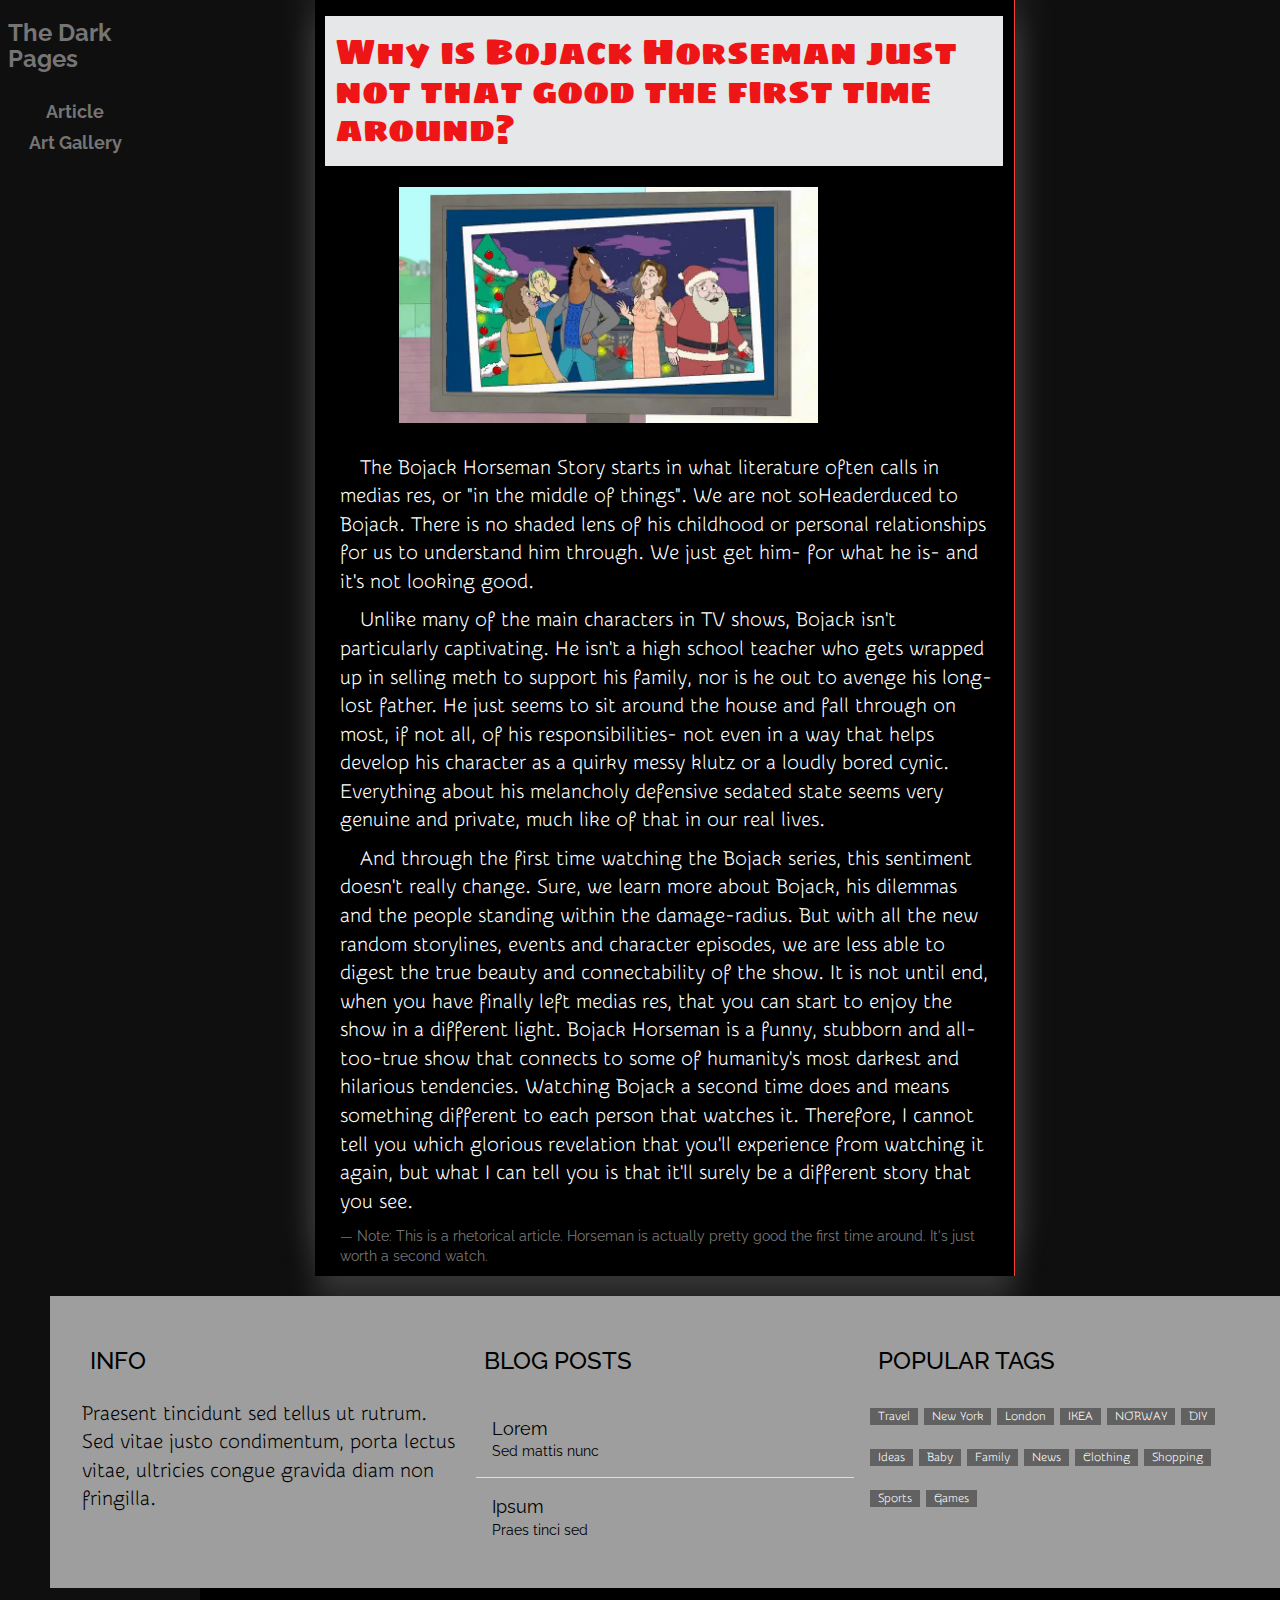
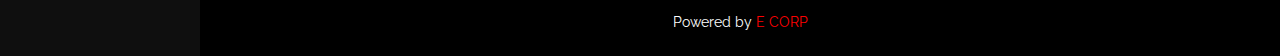
<file: blogs/bj_blog.html>
<!DOCTYPE html>
<html>
<head>
  <title>Dark Pages</title>
  <link rel="shortcut icon" type="image/jpg" href="../other/images/black_sq_x.jpg">

  <meta charset="UTF-8">
  <meta name="viewport" content="width=device-width, initial-scale=1">

  <link rel="stylesheet" href="https://www.w3schools.com/w3css/4/w3.css">
  <link rel="stylesheet" href="https://fonts.googleapis.com/css?family=Raleway">
  <link rel='stylesheet' href='https://fonts.googleapis.com/css?family=Snippet'>
  <link rel='stylesheet' href='https://fonts.googleapis.com/css?family=Sigmar One'>

  <link rel='stylesheet' href="https://fonts.googleapis.com/icon?family=Material+Icons">
  <link rel="stylesheet" href="https://cdnjs.cloudflare.com/ajax/libs/font-awesome/4.7.0/css/font-awesome.min.css">
  <link rel="stylesheet" href="https://maxcdn.bootstrapcdn.com/bootstrap/3.3.7/css/bootstrap.min.css">
</head>

<style>

 /*--- For the colored scrollbar ---*/https://thandibrown.github.io/thePages/homepages/index.html
  /* width */
  ::-webkit-scrollbar { width: 10px; height: 4px; }
  /* Track */
  ::-webkit-scrollbar-track { background: black; }
  /* Handle */
  ::-webkit-scrollbar-thumb { background: darkred; }
  /* Handle on hover */
  ::-webkit-scrollbar-thumb:hover { background: #555; }

  /*--- Elements ---*/
  body,h1,h2,h3,h4,h5 {font-family: "Raleway", sans-serif}
  /* Dark Pages title design */
  h3 { padding-top: 0px; padding-bottom: 15px; padding-left: 8px; }
  /* Words inside of the articles*/
  p { font-family: "Snippet"; font-size: 20px; }

  blockquote { border-color: black; }
  /* The titles in the side tab */
  button
  {
     background:inherit;
     border:none;
     padding-bottom:5px;
     font-size: 18px;
     cursor: pointer;
     outline: none;
     width: 100%;
  }
  /* Deafault image and video formatting */
  img, video
  {
    width: 60%;
    margin-left:12%;
    margin-right:5%;
    margin-top:3%;
    margin-bottom: 3%;
  }

  /*--- Classes ---*/
  /* The "So" header*/
  .soHeader
  {
    color: #ed1515;
    font-size: 35px;
    font-family: "Snippet";
    font-style: italic;
    margin-left: 80px;
    padding-top: 5px;
    padding-bottom: 5px;
  }
  /* design for the title sections */
  .titularSections
  {
    background: #E5E7E9;
    width: 97%;
    color: #ed1515;
    font-size: 35px;
    font-family: "Sigmar One", sans-serif;;
    margin-top: 1px;
    margin-bottom: 1px;
    padding-top: 8px;
    padding-bottom: 8px;
    margin-left: 10px;
  }

  /*--- Ids ---*/
  /* the article for watching bojack a second time */
  #secondLookArticle
  {
    max-width:700px;
    margin-top:0px;
    padding-top:15px;
    box-shadow: 0px 24px 28px 0px rgba(200, 200, 200, 0.2), 0px -26px 40px 0px rgba(200, 200, 200, 0.19);
  }
  /* the page div containing the art gallery */
  #artArticleImagesArticle
  {
    max-width:700px;
    margin-top:0px;
    padding-top:15px;
    box-shadow: 0px 24px 28px 0px rgba(200, 200, 200, 0.2), 0px -26px 40px 0px rgba(200, 200, 200, 0.19);
  }
  /* controls the design of the art gallery images */
  #artArticleImages
  {
    width: 80%;
    margin-left: 10%;
    margin-right: 10%;
    margin-top:3%;
    margin-bottom: 3%;
  }
  /* the article for episode one */
  #episodeOneArticle
  {
    max-width:700px;
    margin-top:0px;
    padding-top:15px;
    box-shadow: 0px 24px 28px 0px rgba(200, 200, 200, 0.2), 0px -26px 40px 0px rgba(200, 200, 200, 0.19);
  }
</style>

<body class="w3-content" style="max-width:1600px; background-color: #0f0f0f;">

<!-- Not relevant material-->
<!-- Sidebar/menu -->
<nav class="w3-sidebar w3-bar-block w3-animate-left w3-text-grey w3-collapse w3-top" style="z-index:3;width:150px;font-weight:bold; background-color: #0f0f0f;" id="mySidebar">
  <h3 onclick="goBack()" class="w3-left-align"><b>The Dark Pages</b></h3>
  <button class="tablinks" onclick="openCity(event, 'secondLookArticle')" class="w3-bar-item w3-text-grey w3-button w3-right-align" id="defaultOpen">Article</button><br>
  <button class="tablinks" onclick="openCity(event, 'artArticleImagesArticle')" class="w3-bar-item w3-text-grey w3-button w3-right-align" >Art Gallery</button><br>
</nav>
<!-- Top menu on small screens -->
<titularSections class="w3-container w3-top w3-hide-large w3-black w3-xlarge w3-padding-16">
  <span class="w3-left-align w3-padding" style="color: white">Dark Pages</span>
  <a href="javascript:void(0)" class="w3-right w3-button w3-white" onclick="w3_open()">☰</a>
</titularSections>
<!-- Overlay effect when opening sidebar on small screens -->
<div class="w3-overlay w3-hide-large w3-animate-opacity" onclick="w3_close()" style="cursor:pointer" title="close side menu" id="myOverlay"></div>

<!-- Relevant material -->
<!-- !PAGE CONTENT! -->
<div class="w3-main" style="margin-left:50px">
  <div class="w3-hide-large" style="margin-top:83px">
  </div> <!-- Push down content on small screens -->

      <!-- The Page: Article -->
      <div class="w3-content w3-black w3-border-right w3-border-red" style="max-width:700px; " id="secondLookArticle">
        <!-- Title section -->
        <div class="titularSections">
          <h2 class="titularSections"> Why is Bojack Horseman just not that good the first time around?  </h2>
        </div>
        <!-- Photo -->
        <img  src="../other/images/bj_sneezing.jpg">
        <!-- The artice -->
        <blockquote>
          <p>&emsp;The Bojack Horseman Story starts in what literature often calls in medias res, or
          "in the middle of things". We are not soHeaderduced to Bojack. There is no shaded lens of
          his childhood or personal relationships for us to understand him through. We just get him- for what
           he is- and it's not looking good.</p>

          <p>&emsp;Unlike many of the main characters in TV shows, Bojack isn't particularly captivating.
          He isn't a high school teacher who gets wrapped up in selling meth to support his family, nor is he
           out to avenge his long-lost father. He just seems to sit around the house and fall through on most,
           if not all, of his responsibilities- not even in a way that helps develop his character as a quirky
          messy klutz or a loudly bored cynic. Everything about his melancholy defensive sedated state seems
          very genuine and private, much like of that in our real lives.</p>

          <p>&emsp;And through the first time watching the Bojack series, this sentiment doesn't really change.
          Sure, we learn more about Bojack, his dilemmas and the people standing within the damage-radius.
          But with all the new random storylines, events and character episodes, we are less able to digest
          the true beauty and connectability of the show. It is not until end, when you have finally left
          medias res, that you can start to enjoy the show in a different light. Bojack Horseman is a funny,
          stubborn and all-too-true show that connects to some of humanity's most darkest and hilarious
          tendencies. Watching Bojack a second time does and means something different to each person that
          watches it. Therefore, I cannot tell you which glorious revelation that you'll experience from watching
          it again, but what I can tell you is that it'll surely be a different story that you see.</p>
          <footer>Note: This is a rhetorical article. Horseman is actually pretty good the first time around. It's just worth a second watch.</footer>
          </blockquote>
      </div>

      <!-- The Page: Art Gallery -->
      <div class="w3-content w3-black w3-border-right w3-border-red"  style="max-width:700px" id="artArticleImagesArticle">
        <!-- Title -->
        <div class="titularSections">
          <h2 class="titularSections"> Art Gallery </h2>
        </div>
        <!-- Photo Line-up -->
          <img id="artArticleImages" src="../other/images/bj_art/warm_cold.jpg">
          <img id="artArticleImages" src="../other/images/bj_art/across_horizon.jpg">
          <img id="artArticleImages" src="../other/images/bj_art/dark_potrait.jpg">
          <img id="artArticleImages" src="../other/images/bj_art/underwater.jpg">
          <img id="artArticleImages" src="../other/images/bj_art/family_potrait.png">
          <img id="artArticleImages" src="../other/images/bj_art/faceless_potrait.jpg">
          <img id="artArticleImages" src="../other/images/bj_art/friends_potrait.jpg">
          <img id="artArticleImages" src="../other/images/bj_art/brownBag.jpg">
      </div>

   <!-- Footer -->
  <footer class="w3-container w3-padding-32 w3-grey">
    <div class="w3-row-padding">
      <div class="w3-third">
        <h3>INFO</h3>
        <p style="color: black;">Praesent tincidunt sed tellus ut rutrum. Sed vitae justo condimentum, porta lectus vitae, ultricies congue gravida diam non fringilla.</p>
      </div>

      <div class="w3-third">
        <h3>BLOG POSTS</h3>
        <ul class="w3-ul">
          <li class="w3-padding-16 w3-hover-black">
            <span class="w3-large">Lorem</span><br>
            <span>Sed mattis nunc</span>
          </li>
          <li class="w3-padding-16 w3-hover-black">
            <span class="w3-large">Ipsum</span><br>
            <span>Praes tinci sed</span>
          </li>
        </ul>
      </div>

      <div class="w3-third">
        <h3>POPULAR TAGS</h3>
        <p>
          <span class="w3-tag w3-dark-grey w3-small w3-margin-bottom">Travel</span> <span class="w3-tag w3-dark-grey w3-small w3-margin-bottom">New York</span> <span class="w3-tag w3-dark-grey w3-small w3-margin-bottom">London</span>
          <span class="w3-tag w3-dark-grey w3-small w3-margin-bottom">IKEA</span> <span class="w3-tag w3-dark-grey w3-small w3-margin-bottom">NORWAY</span> <span class="w3-tag w3-dark-grey w3-small w3-margin-bottom">DIY</span>
          <span class="w3-tag w3-dark-grey w3-small w3-margin-bottom">Ideas</span> <span class="w3-tag w3-dark-grey w3-small w3-margin-bottom">Baby</span> <span class="w3-tag w3-dark-grey w3-small w3-margin-bottom">Family</span>
          <span class="w3-tag w3-dark-grey w3-small w3-margin-bottom">News</span> <span class="w3-tag w3-dark-grey w3-small w3-margin-bottom">Clothing</span> <span class="w3-tag w3-dark-grey w3-small w3-margin-bottom">Shopping</span>
          <span class="w3-tag w3-dark-grey w3-small w3-margin-bottom">Sports</span> <span class="w3-tag w3-dark-grey w3-small w3-margin-bottom">Games</span>
        </p>
      </div>
    </div>
  </footer>

      <!-- E Corp message -->
      <div class="w3-black w3-center w3-padding-24" style="margin-left: 150px">Powered by <a href="../other/videoHtmls/evilCorp.html" style="color:red; text-decoration: none"  title="W3.CSS" target="_blank" class="w3-hover-opacity">E CORP</a></div>

</div> <!-- End page content -->

<script>
  // Script to open and close sidebar
  function w3_open() {
      document.getElementById("mySidebar").style.display = "block";
      document.getElementById("myOverlay").style.display = "block";
  }

  function w3_close() {
      document.getElementById("mySidebar").style.display = "none";
      document.getElementById("myOverlay").style.display = "none";
  }

  // Change pages via tab clicks
  function openCity(evt, cityName) {
      var i, tabcontent, tablinks;
      tabcontent = document.getElementsByClassName("w3-content w3-black w3-border-right w3-border-red");
      for (i = 0; i < tabcontent.length; i++) {
          tabcontent[i].style.display = "none";
      }
      tablinks = document.getElementsByClassName("tablinks");
      for (i = 0; i < tablinks.length; i++) {
          tablinks[i].className = tablinks[i].className.replace(" active", "");
      }
      document.getElementById(cityName).style.display = "block";
      evt.currentTarget.className += " active";
  }

  function goBack() {
      window.history.back();
  }

  // Open the page with this id tag
  document.getElementById("defaultOpen").click();

</script>

</body>
</html>
</file>
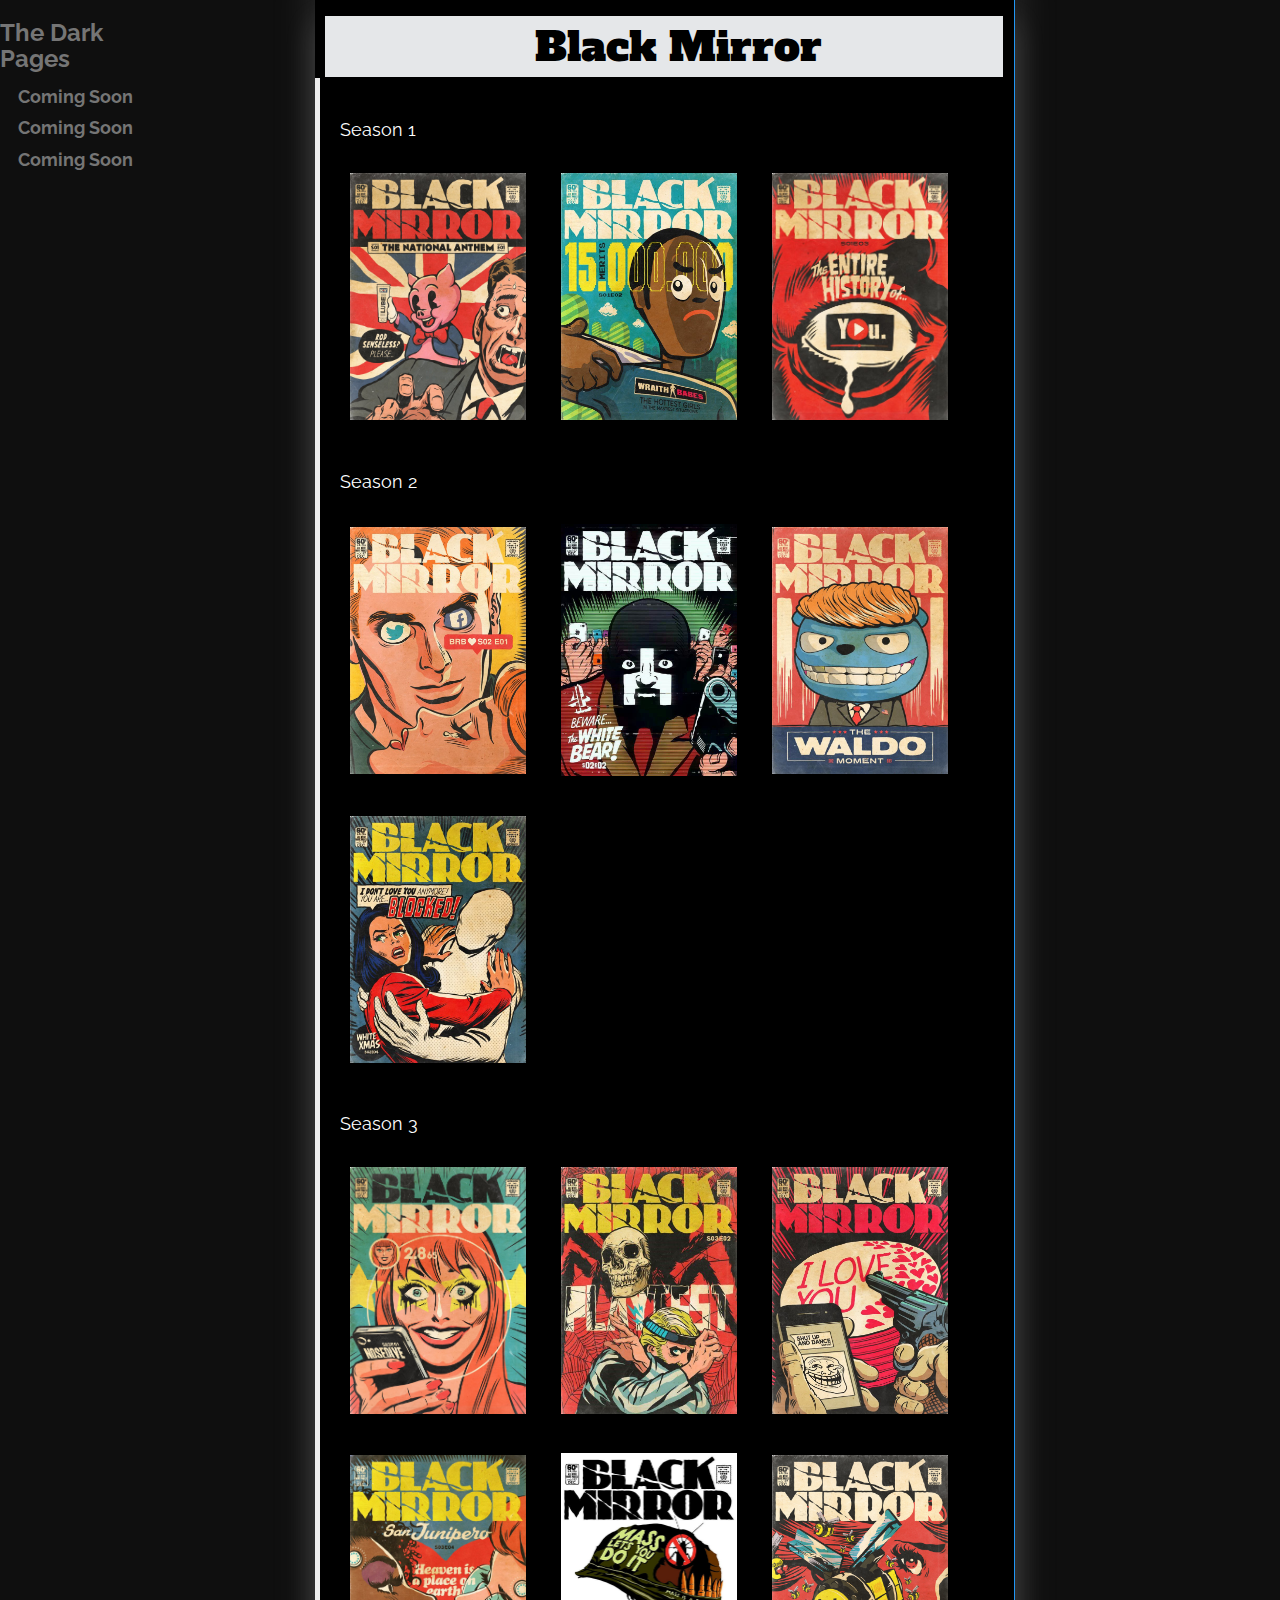
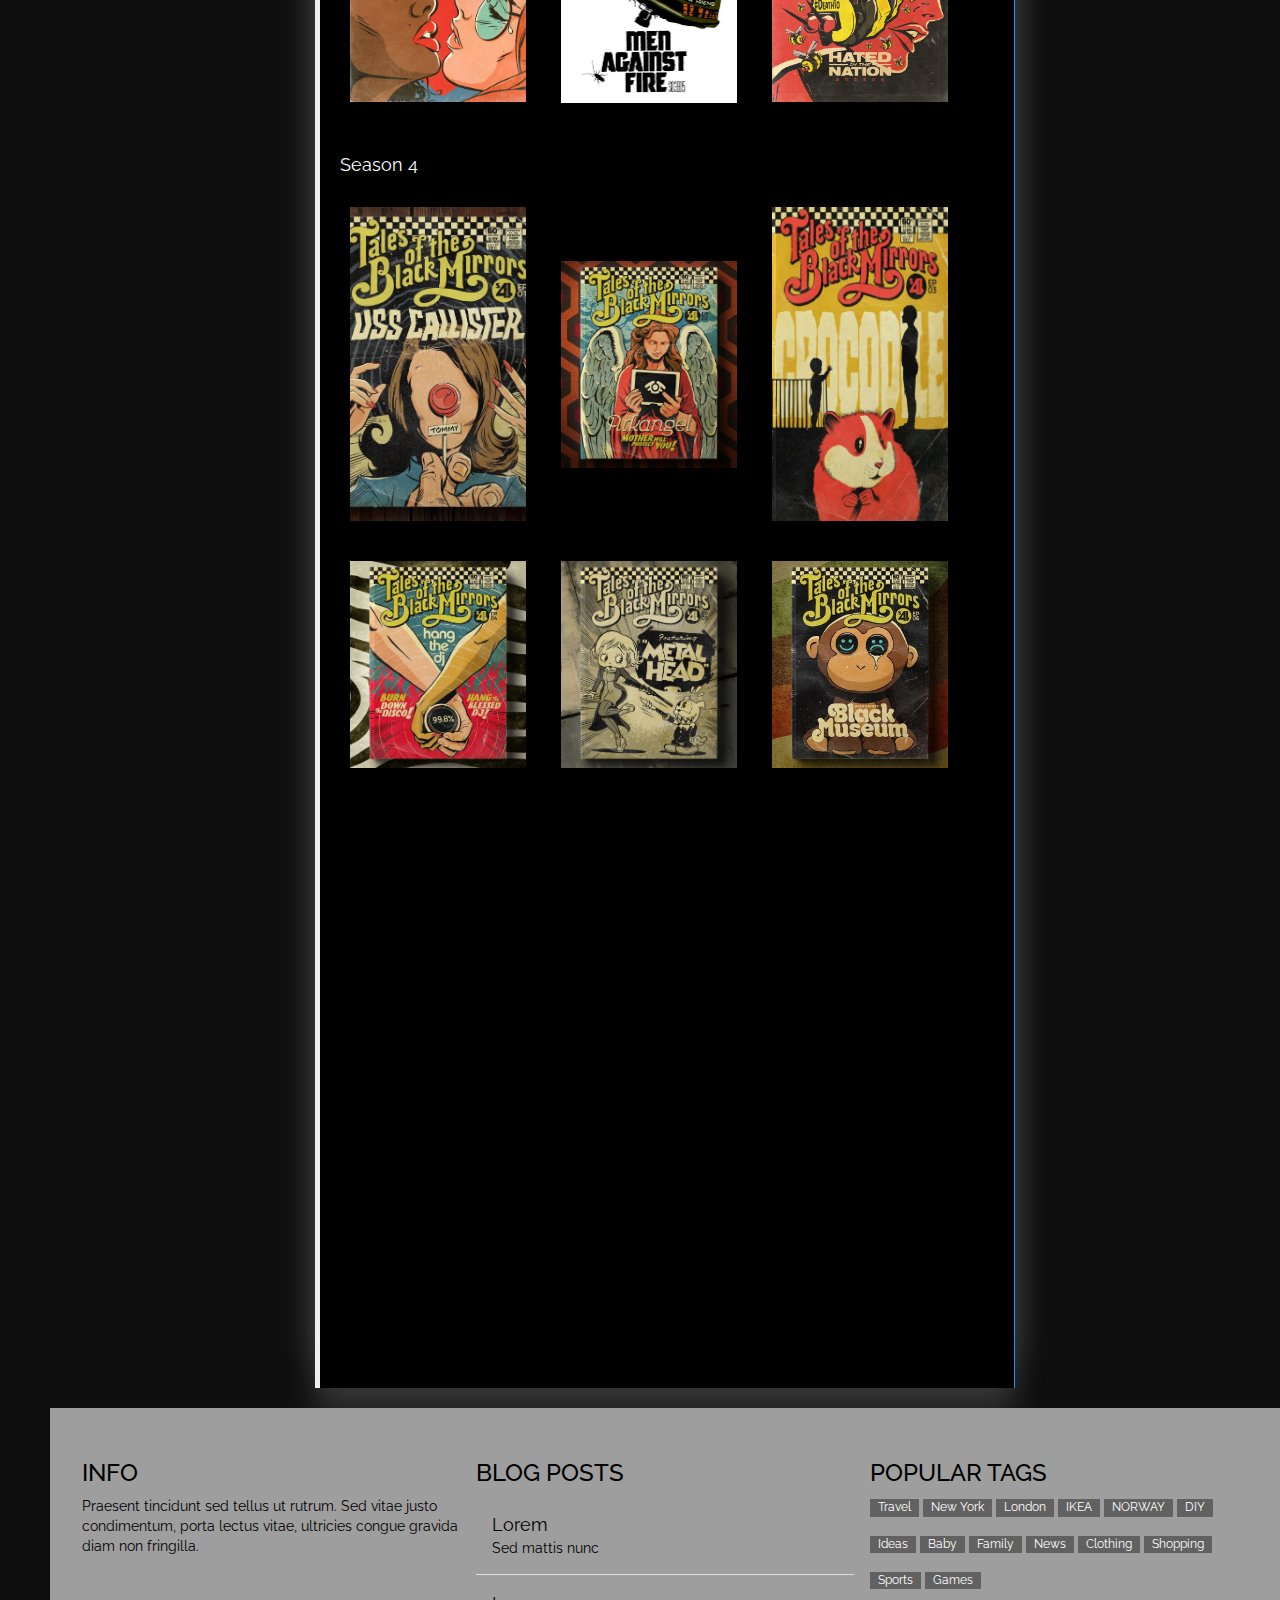
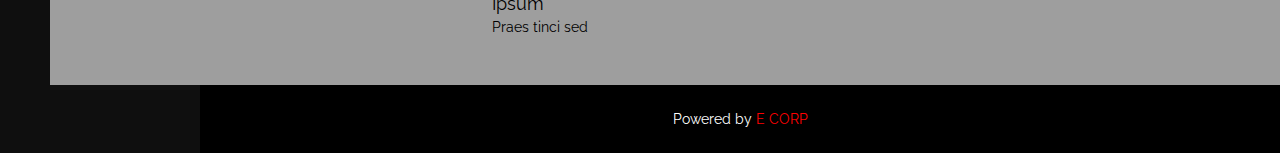
<file: blogs/bm_blog.html>
<!DOCTYPE html>
<html>
<head>
  <title>Dark Pages</title>
  <link rel="shortcut icon" type="image/jpg" href="../other/images/black_sq_x.jpg">
  <meta charset="UTF-8">
  <meta name="viewport" content="width=device-width, initial-scale=1">

  <link rel="stylesheet" href="https://www.w3schools.com/w3css/4/w3.css">
  <link rel="stylesheet" href="https://fonts.googleapis.com/css?family=Raleway">
  <link href='https://fonts.googleapis.com/css?family=Alfa Slab One' rel='stylesheet'>

  <link href="https://fonts.googleapis.com/icon?family=Material+Icons" rel="stylesheet">
  <link rel="stylesheet" href="https://cdnjs.cloudflare.com/ajax/libs/font-awesome/4.7.0/css/font-awesome.min.css">
  <link rel="stylesheet" href="https://maxcdn.bootstrapcdn.com/bootstrap/3.3.7/css/bootstrap.min.css">

  <script src="https://ajax.googleapis.com/ajax/libs/jquery/3.2.1/jquery.min.js"></script>
  <script src="https://maxcdn.bootstrapcdn.com/bootstrap/3.3.7/js/bootstrap.min.js"></script>
</head>

<style>
/* Colored scrollbar */
  /* width */
  ::-webkit-scrollbar { width: 10px; height: 4px; }
  /* Track */
  ::-webkit-scrollbar-track { background: black; }
  /* Handle */
  ::-webkit-scrollbar-thumb { background: #267699; }
  /* Handle on hover */
  ::-webkit-scrollbar-thumb:hover { background: #555; }

/*--- Elements ---*/
  body,h1,h2,h3,h4,h5 {font-family: "Raleway", sans-serif}

  button
  {
     background:inherit;
     border:none;
     padding-bottom:5px;
     font-size: 18px;
     cursor: pointer;
     outline: none;
     width: 100%;
  }

/*--- Classes ---*/
  .titularSections{
    background: #E5E7E9;
    width: 97%;
    color: black;
    font-size: 41px;
    font-family: Alfa Slab One;
    margin-top: 1px;
    margin-bottom: 1px;
    padding-top: 4px;
    padding-bottom: 3px;
    margin-left: 10px;
    padding-left: 100px;
  }

/*--- Ids ---*/
  /* the pages that are toggled */
  #pageSections
  {
    max-width:700px;
    margin-top:0px;
    padding-top:15px;
    box-shadow: 0px 24px 28px 0px rgba(200, 200, 200, 0.2), 0px -26px 40px 0px rgba(200, 200, 200, 0.19);
  }
  /* cartoon title images */
  #photoLineUp
  {
    width: 27%;
    margin-left: 1.5%;
    margin-right: 3%;
    margin-top:3%;
    margin-bottom: 3%;
  }

  #photoLineUp:hover
  {
     animation: bounce 0.5s infinite; //other browsers
     -webkit-animation: bounce 0.5s infinite; //webkit browsers
     -moz-animation: bounce 0.5s infinite; //firefox
     -o-animation: bounce 0.5s infinite; //opera
  }

/*--- Action ---*/
  @-webkit-keyframes bounce
  {
    0%,
    100% { -webkit-transform: translateY(0); }
    50% { -webkit-transform: translateY(-10px); }
  }

  @-moz-keyframes bounce
  {
      0%,
      100% { -moz-transform: translateY(0); }
      50% { -moz-transform: translateY(-10px); }
  }

  @-o-keyframes bounce
  {
      0%,
      100% { -o-transform: translateY(0); }
      50% { -o-transform: translateY(-10px); }
  }

  @keyframes bounce
  {
      0%,
      100% { transform: translateY(0); }
      50% { transform: translateY(-10px);

      }
  }

</style>

<body class="w3-content" style="max-width:1600px; background-color: #0f0f0f;">

<!-- Not relevant material -->
<!-- Sidebar/menu -->
<nav class="w3-sidebar w3-bar-block w3-animate-left w3-text-grey w3-collapse w3-top" style="z-index:3;width:150px;font-weight:bold; background-color: #0f0f0f;" id="mySidebar">
  <h3 onclick="goBack()" class="w3-left-align"><b>The Dark Pages</b></h3>
  <button class="tablinks" onclick="openCity(event, 'pageSections')" class="w3-bar-item w3-text-grey w3-button w3-right-align" >Coming Soon</button><br>
  <button class="tablinks" onclick="openCity(event, 'pageSections')" class="w3-bar-item w3-text-grey w3-button w3-right-align" id="defaultOpen">Coming Soon</button><br>
  <button class="tablinks" onclick="openCity(event, 'pageSections')" class="w3-bar-item w3-text-grey w3-button w3-right-align" >Coming Soon</button><br>
</nav>
<!-- Top menu on small screens -->
<titularSections class="w3-container w3-top w3-hide-large w3-black w3-xlarge w3-padding-16">
  <span class="w3-left-align w3-padding" style="color: white">Dark Pages</span>
  <a href="javascript:void(0)" class="w3-right w3-button w3-white" onclick="w3_open()">☰</a>
</titularSections>
<!-- Overlay effect when opening sidebar on small screens -->
<div class="w3-overlay w3-hide-large w3-animate-opacity" onclick="w3_close()" style="cursor:pointer" title="close side menu" id="myOverlay"></div>

<!-- Relevant material -->
<!-- !PAGE CONTENT! -->
<div class="w3-main" style="margin-left:50px">
  <div class="w3-hide-large" style="margin-top:83px"></div> <!-- Push down content on small screens -->

      <!-- The Page: Bouncing title pictures -->
      <div class="w3-content w3-black w3-border-right w3-border-blue" style="max-width:700px;" id="pageSections">
        <!-- Title -->
        <div class="titularSections">
          <h2 class="titularSections"> Black Mirror </h2>
        </div>
        <!-- Article -->
        <blockquote style="padding-bottom:600px">
          <p style="padding-top:30px">Season 1</p>
          <a href="test_bm_blog.html#Season1">
            <img id="photoLineUp" src="../other/images/bm_cartoons/11.jpg">
            <img id="photoLineUp" src="../other/images/bm_cartoons/12.jpg">
            <img id="photoLineUp" src="../other/images/bm_cartoons/13.jpg">
          </a>
          <p style="padding-top:30px">Season 2</p>
          <a href="test_bm_blog.html#Season2">
            <img id="photoLineUp" src="../other/images/bm_cartoons/21.jpg">
            <img id="photoLineUp" src="../other/images/bm_cartoons/22.jpg">
            <img id="photoLineUp" src="../other/images/bm_cartoons/23.jpg">
            <img id="photoLineUp" src="../other/images/bm_cartoons/24.jpg">
          </a>
          <p style="padding-top:30px">Season 3</p>
          <a href="test_bm_blog.html#Season3">
            <img id="photoLineUp" src="../other/images/bm_cartoons/31.jpg">
            <img id="photoLineUp" src="../other/images/bm_cartoons/32.jpeg">
            <img id="photoLineUp" src="../other/images/bm_cartoons/33.jpg">
            <img id="photoLineUp" src="../other/images/bm_cartoons/34.jpeg">
            <img id="photoLineUp" src="../other/images/bm_cartoons/35.jpg">
            <img id="photoLineUp" src="../other/images/bm_cartoons/36.jpg">
          </a>
          <p style="padding-top:30px">Season 4</p>
          <a href="test_bm_blog.html#Season4">
            <img id="photoLineUp" src="../other/images/bm_cartoons/41.png">
            <img id="photoLineUp" src="../other/images/bm_cartoons/42.jpg">
            <img id="photoLineUp" src="../other/images/bm_cartoons/43.jpg">
            <img id="photoLineUp" src="../other/images/bm_cartoons/44.jpg">
            <img id="photoLineUp" src="../other/images/bm_cartoons/45.jpg">
            <img id="photoLineUp" src="../other/images/bm_cartoons/46.jpg">
          </a>
        </blockquote>

      </div> <!-- End of article -->

      <!-- The Page: Hidden -->
      <div class="w3-content w3-black w3-border-right w3-border-blue"  style="max-width:700px; " id="pageSections">
        <div class="titularSections">
          <h2 class="titularSections"> Episode 2 </h2>
        </div>
        <h1 class="intro">So...</h1>

        <blockquote>
          <p>For 50 years, WWF has been protecting the future of nature. The world's leading conservation organization, WWF works.</p>
          <footer>From WWF's website</footer>
        </blockquote>
        <blockquote>
          <p>For 50 years, WWF has been protecting the future of nature. The world's leading conservation organization, WWF works.</p>
          <footer>From WWF's website</footer>
        </blockquote>
        <blockquote>
          <p>For 50 years, WWF has been protecting the future of nature. The world's leading conservation organization, WWF works.</p>
          <footer>From WWF's website</footer>
        </blockquote>
        <blockquote>
          <p>For 50 years, WWF has been protecting the future of nature. The world's leading conservation organization, WWF works.</p>
          <footer>From WWF's website</footer>
        </blockquote>
        <blockquote>
          <p>For 50 years, WWF has been protecting the future of nature. The world's leading conservation organization, WWF works.</p>
          <footer>From WWF's website</footer>
        </blockquote>


      </div>

      <!-- Footer -->
  <footer class="w3-container w3-padding-32 w3-grey">
    <div class="w3-row-padding">
      <div class="w3-third">
        <h3>INFO</h3>
        <p style="color: black;">Praesent tincidunt sed tellus ut rutrum. Sed vitae justo condimentum, porta lectus vitae, ultricies congue gravida diam non fringilla.</p>
      </div>

      <div class="w3-third">
        <h3>BLOG POSTS</h3>
        <ul class="w3-ul">
          <li class="w3-padding-16 w3-hover-black">
            <span class="w3-large">Lorem</span><br>
            <span>Sed mattis nunc</span>
          </li>
          <li class="w3-padding-16 w3-hover-black">
            <span class="w3-large">Ipsum</span><br>
            <span>Praes tinci sed</span>
          </li>
        </ul>
      </div>

      <div class="w3-third">
        <h3>POPULAR TAGS</h3>
        <p>
          <span class="w3-tag w3-dark-grey w3-small w3-margin-bottom">Travel</span> <span class="w3-tag w3-dark-grey w3-small w3-margin-bottom">New York</span> <span class="w3-tag w3-dark-grey w3-small w3-margin-bottom">London</span>
          <span class="w3-tag w3-dark-grey w3-small w3-margin-bottom">IKEA</span> <span class="w3-tag w3-dark-grey w3-small w3-margin-bottom">NORWAY</span> <span class="w3-tag w3-dark-grey w3-small w3-margin-bottom">DIY</span>
          <span class="w3-tag w3-dark-grey w3-small w3-margin-bottom">Ideas</span> <span class="w3-tag w3-dark-grey w3-small w3-margin-bottom">Baby</span> <span class="w3-tag w3-dark-grey w3-small w3-margin-bottom">Family</span>
          <span class="w3-tag w3-dark-grey w3-small w3-margin-bottom">News</span> <span class="w3-tag w3-dark-grey w3-small w3-margin-bottom">Clothing</span> <span class="w3-tag w3-dark-grey w3-small w3-margin-bottom">Shopping</span>
          <span class="w3-tag w3-dark-grey w3-small w3-margin-bottom">Sports</span> <span class="w3-tag w3-dark-grey w3-small w3-margin-bottom">Games</span>
        </p>
      </div>
    </div>
  </footer>
      <!-- E Corp content -->
      <div class="w3-black w3-center w3-padding-24" style="margin-left: 150px">Powered by <a href="../other/videoHtmls/evilCorp.html" style="color:red; text-decoration: none"  title="W3.CSS" target="_blank" class="w3-hover-opacity">E CORP</a></div>


</div> <!-- End page content -->

<script>
  // Script to open and close sidebar
  function w3_open() {
      document.getElementById("mySidebar").style.display = "block";
      document.getElementById("myOverlay").style.display = "block";
  }

  function w3_close() {
      document.getElementById("mySidebar").style.display = "none";
      document.getElementById("myOverlay").style.display = "none";
  }

  function openCity(evt, cityName) {
      var i, tabcontent, tablinks;
      tabcontent = document.getElementsByClassName("w3-content w3-black w3-border-right w3-border-blue");
      for (i = 0; i < tabcontent.length; i++) {
          tabcontent[i].style.display = "none";
      }
      tablinks = document.getElementsByClassName("tablinks");
      for (i = 0; i < tablinks.length; i++) {
          tablinks[i].className = tablinks[i].className.replace(" active", "");
      }
      document.getElementById(cityName).style.display = "block";
      evt.currentTarget.className += " active";
  }

  function goBack() {
      window.history.back();
  }

  // Get the element with id="defaultOpen" and click on it
  document.getElementById("defaultOpen").click();

</script>

</body>
</html>
</file>
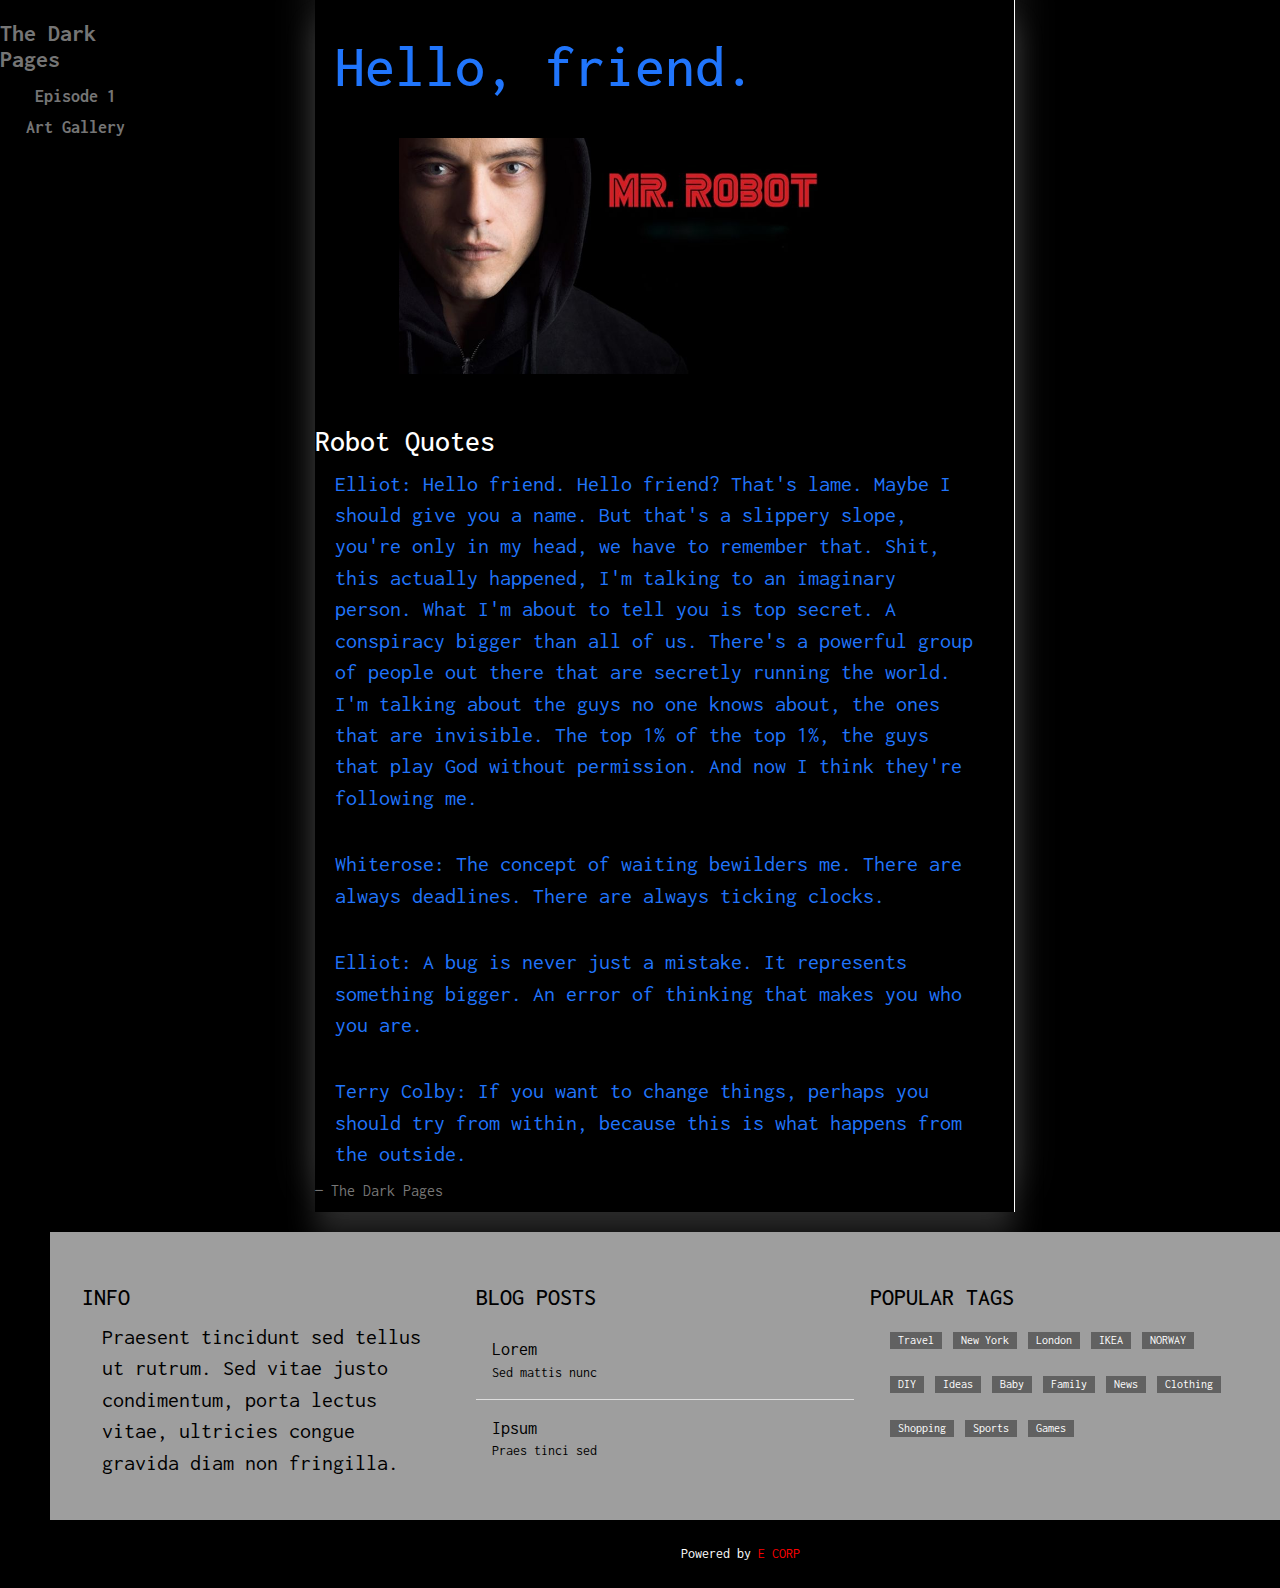
<file: blogs/robot_blog.html>
<!DOCTYPE html>
<html>
<head>
  <title>Dark Pages</title>
  <link rel="shortcut icon" type="image/jpg" href="../other/images/black_sq_x.jpg">
  <meta charset="UTF-8">
  <meta name="viewport" content="width=device-width, initial-scale=1">

  <link rel="stylesheet" href="https://www.w3schools.com/w3css/4/w3.css">
  <link rel="stylesheet" href="https://fonts.googleapis.com/css?family=Raleway">
  <link href='https://fonts.googleapis.com/css?family=Share Tech Mono' rel='stylesheet'>
  <link href='https://fonts.googleapis.com/css?family=Inconsolata' rel='stylesheet'>

  <link href="https://fonts.googleapis.com/icon?family=Material+Icons" rel="stylesheet">
  <link rel="stylesheet" href="https://cdnjs.cloudflare.com/ajax/libs/font-awesome/4.7.0/css/font-awesome.min.css">
  <link rel="stylesheet" href="https://maxcdn.bootstrapcdn.com/bootstrap/3.3.7/css/bootstrap.min.css">

  <script src="https://ajax.googleapis.com/ajax/libs/jquery/3.2.1/jquery.min.js"></script>
  <script src="https://maxcdn.bootstrapcdn.com/bootstrap/3.3.7/js/bootstrap.min.js"></script>
</head>

<style>


/* Colored Scrollbar */
  /* width */
  ::-webkit-scrollbar { width: 10px; height: 4px; }
  /* Track */
  ::-webkit-scrollbar-track { background: black; }
  /* Handle */
  ::-webkit-scrollbar-thumb { background: white; }
  /* Handle on hover */
  ::-webkit-scrollbar-thumb:hover { background: #555; }

  body,h1,h2,h3,h4,h5 {font-family: "Inconsolata", sans-serif}
  /* toggling page titles */
  button
  {
     background:inherit;
     border:none;
     padding-bottom:5px;
     font-size: 18px;
     cursor: pointer;
     outline: none;
     width: 100%;
  }

  p
  {
    color: #2075fc;
    font-size: 22px;
    padding-left: 20px;
    padding-right: 20px;
  }

  blockquote
  {
    border-left: black;
    margin-left: 0px;
    padding-left: 0px;
  }

  /* default image dimensions; leading image on robot blog */
  img {
    width: 60%;
    margin-left:12%;
    margin-right:5%;
    margin-top:3%;
    margin-bottom: 3%;
  }

  .header{
    background: black;
    width: 97%;
    color: #2075fc;
    font-size: 60px;
    font-family: "Share Tech Mono";
    margin-top: 1px;
    margin-bottom: 1px;
    padding-top: 8px;
    padding-bottom: 8px;
    margin-left: 10px;
  }

  .headerRed{
    background: inherit;
    width: 97%;
    color: #000000;
    font-size: 60px;
    font-family: "Share Tech Mono";
    margin-top: 1px;
    margin-bottom: 1px;
    padding-top: 8px;
    padding-bottom: 8px;
    margin-left: 10px;
  }

  #episodeTwo{
    max-width:700px;
    margin-top:0px;
    padding-top:15px;
    box-shadow: 0px 24px 28px 0px rgba(200, 200, 200, 0.2), 0px -26px 40px 0px rgba(200, 200, 200, 0.19);
  }

  #episodeOne{
    max-width:700px;
    margin-top:0px;
    padding-top:15px;
    box-shadow: 0px 24px 28px 0px rgba(200, 200, 200, 0.2), 0px -26px 40px 0px rgba(200, 200, 200, 0.19);
  }

  #artArticle{
    max-width:700px;
    margin-top:0px;
    padding-top:15px;
    box-shadow: 0px 24px 28px 0px rgba(200, 200, 200, 0.2), 0px -26px 40px 0px rgba(200, 200, 200, 0.19);
  }

  #artGallery{
    width: 80%;
    margin-left: 10%;
    margin-right: 10%;
    margin-top:3%;
    margin-bottom: 3%;
  }


</style>

<body class="w3-content" style="max-width:1600px; background-color: black;">

<!-- Not relevant materai -->
<!-- Sidebar/menu -->
<nav class="w3-sidebar w3-bar-block w3-animate-left w3-text-grey w3-collapse w3-top" style="z-index:3;width:150px;font-weight:bold; background-color: black;" id="mySidebar">
  <h3 onclick="goBack()" class="w3-left-align"><b>The Dark Pages</b></h3>

  <button class="tablinks" onclick="openCity(event, 'episodeOne')" class="w3-bar-item w3-text-grey w3-button w3-right-align" id="defaultOpen">Episode 1</button><br>
  <button class="tablinks" onclick="openCity(event, 'artArticle')" class="w3-bar-item w3-text-grey w3-button w3-right-align" >Art Gallery</button><br>
</nav>
<!-- Top menu on small screens -->
<header class="w3-container w3-top w3-hide-large w3-black w3-xlarge w3-padding-16">
  <span class="w3-left-align w3-padding" style="color: white">Dark Pages</span>
  <a href="javascript:void(0)" class="w3-right w3-button w3-white" onclick="w3_open()">☰</a>
</header>
<!-- Overlay effect when opening sidebar on small screens -->
<div class="w3-overlay w3-hide-large w3-animate-opacity" onclick="w3_close()" style="cursor:pointer" title="close side menu" id="myOverlay"></div>

<!-- Relevant material -->
<!-- !PAGE CONTENT! -->
<div class="w3-main" style="margin-left:50px">
  <div class="w3-hide-large" style="margin-top:83px"></div> <!-- Push down content on small screens -->

    <!-- The Page: Episode One Quote -->
    <div class="w3-content w3-border-right w3-border-white w3-black" style="max-width:700px; " id="episodeOne">
      <!-- Title -->
      <div class="header">
        <h2 class="header" style="font-family: Inconsolata"> Hello, friend. </h2>
      </div>
      <!-- Photo -->
      <img src="../other/images/robot_title.jpg" type="video/mp4">
      <!-- Article -->
      <blockquote>
        <h2> Robot Quotes </h2>
        <p>
          Elliot: Hello friend. Hello friend? That's lame. Maybe I should give you a name. But that's a slippery slope, you're only in my head, we have to remember that. Shit, this actually happened, I'm talking to an imaginary person. What I'm about to tell you is top secret. A conspiracy bigger than all of us. There's a powerful group of people out there that are secretly running the world. I'm talking about the guys no one knows about, the ones that are invisible. The top 1% of the top 1%, the guys that play God without permission. And now I think they're following me.</p>
        <br><p>Whiterose: The concept of waiting bewilders me. There are always deadlines. There are always ticking clocks.</p>
        <br><p>Elliot: A bug is never just a mistake. It represents something bigger. An error of thinking that makes you who you are.</p>
        <br><p>Terry Colby: If you want to change things, perhaps you should try from within, because this is what happens from the outside.</p>
        <footer style="font-size:16px">The Dark Pages</footer>
      </blockquote>
    </div>

    <!-- The Page: Art Gallery -->
    <div class="w3-content w3-border-right w3-border-white w3-red"  style="max-width:700px; " id="artArticle">
      <!-- Title -->
      <div class="headerRed">
        <h2 class="headerRed"> Art Gallery </h2>
      </div>
      <!-- Article -->
      <img id="artGallery" src="../other/images/robot_art/profile.jpg">
      <img id="artGallery" src="../other/images/robot_art/darlene_potrait.jpg">
      <img id="artGallery" src="../other/images/robot_art/tyrel_robot.png">
      <img id="artGallery" src="../other/images/robot_art/twoface_onehead.jpg">
      <img id="artGallery" src="../other/images/robot_art/robot_angela.png">
      <img id="artGallery" src="../other/images/robot_art/paint.jpg">
      <img id="artGallery" src="../other/images/robot_art/arms_raised.jpg">
      <img id="artGallery" src="../other/images/robot_art/show.gif">
    </div>

  <!-- Footer -->
  <footer class="w3-container w3-padding-32 w3-grey">
    <div class="w3-row-padding">
      <div class="w3-third">
        <h3>INFO</h3>
        <p style="color: black;">Praesent tincidunt sed tellus ut rutrum. Sed vitae justo condimentum, porta lectus vitae, ultricies congue gravida diam non fringilla.</p>
      </div>

      <div class="w3-third">
        <h3>BLOG POSTS</h3>
        <ul class="w3-ul">
          <li class="w3-padding-16 w3-hover-black">
            <span class="w3-large">Lorem</span><br>
            <span>Sed mattis nunc</span>
          </li>
          <li class="w3-padding-16 w3-hover-black">
            <span class="w3-large">Ipsum</span><br>
            <span>Praes tinci sed</span>
          </li>
        </ul>
      </div>

      <div class="w3-third">
        <h3>POPULAR TAGS</h3>
        <p>
          <span class="w3-tag w3-dark-grey w3-small w3-margin-bottom">Travel</span> <span class="w3-tag w3-dark-grey w3-small w3-margin-bottom">New York</span> <span class="w3-tag w3-dark-grey w3-small w3-margin-bottom">London</span>
          <span class="w3-tag w3-dark-grey w3-small w3-margin-bottom">IKEA</span> <span class="w3-tag w3-dark-grey w3-small w3-margin-bottom">NORWAY</span> <span class="w3-tag w3-dark-grey w3-small w3-margin-bottom">DIY</span>
          <span class="w3-tag w3-dark-grey w3-small w3-margin-bottom">Ideas</span> <span class="w3-tag w3-dark-grey w3-small w3-margin-bottom">Baby</span> <span class="w3-tag w3-dark-grey w3-small w3-margin-bottom">Family</span>
          <span class="w3-tag w3-dark-grey w3-small w3-margin-bottom">News</span> <span class="w3-tag w3-dark-grey w3-small w3-margin-bottom">Clothing</span> <span class="w3-tag w3-dark-grey w3-small w3-margin-bottom">Shopping</span>
          <span class="w3-tag w3-dark-grey w3-small w3-margin-bottom">Sports</span> <span class="w3-tag w3-dark-grey w3-small w3-margin-bottom">Games</span>
        </p>
      </div>
    </div>
  </footer>
    <!-- E Corp content -->
    <div class="w3-black w3-center w3-padding-24" style="margin-left: 150px">Powered by <a href="../other/videoHtmls/evilCorp.html" style="color:red; text-decoration: none"  title="W3.CSS" target="_blank" class="w3-hover-opacity">E CORP</a></div>

</div> <!-- End page content -->

<script>
  // Script to open and close sidebar
  function w3_open() {
      document.getElementById("mySidebar").style.display = "block";
      document.getElementById("myOverlay").style.display = "block";
  }

  function w3_close() {
      document.getElementById("mySidebar").style.display = "none";
      document.getElementById("myOverlay").style.display = "none";
  }
  // change pages
  function openCity(evt, cityName) {
      var i, tabcontent, tablinks;
      tabcontent = document.getElementsByClassName("w3-content w3-border-right w3-border-white");
      for (i = 0; i < tabcontent.length; i++) {
          tabcontent[i].style.display = "none";
      }
      tablinks = document.getElementsByClassName("tablinks");
      for (i = 0; i < tablinks.length; i++) {
          tablinks[i].className = tablinks[i].className.replace(" active", "");
      }
      document.getElementById(cityName).style.display = "block";
      evt.currentTarget.className += " active";
  }

  function goBack() {
      window.history.back();
  }

  // Get the element with id="defaultOpen" and click on it
  document.getElementById("defaultOpen").click();

</script>

</body>
</html>
</file>
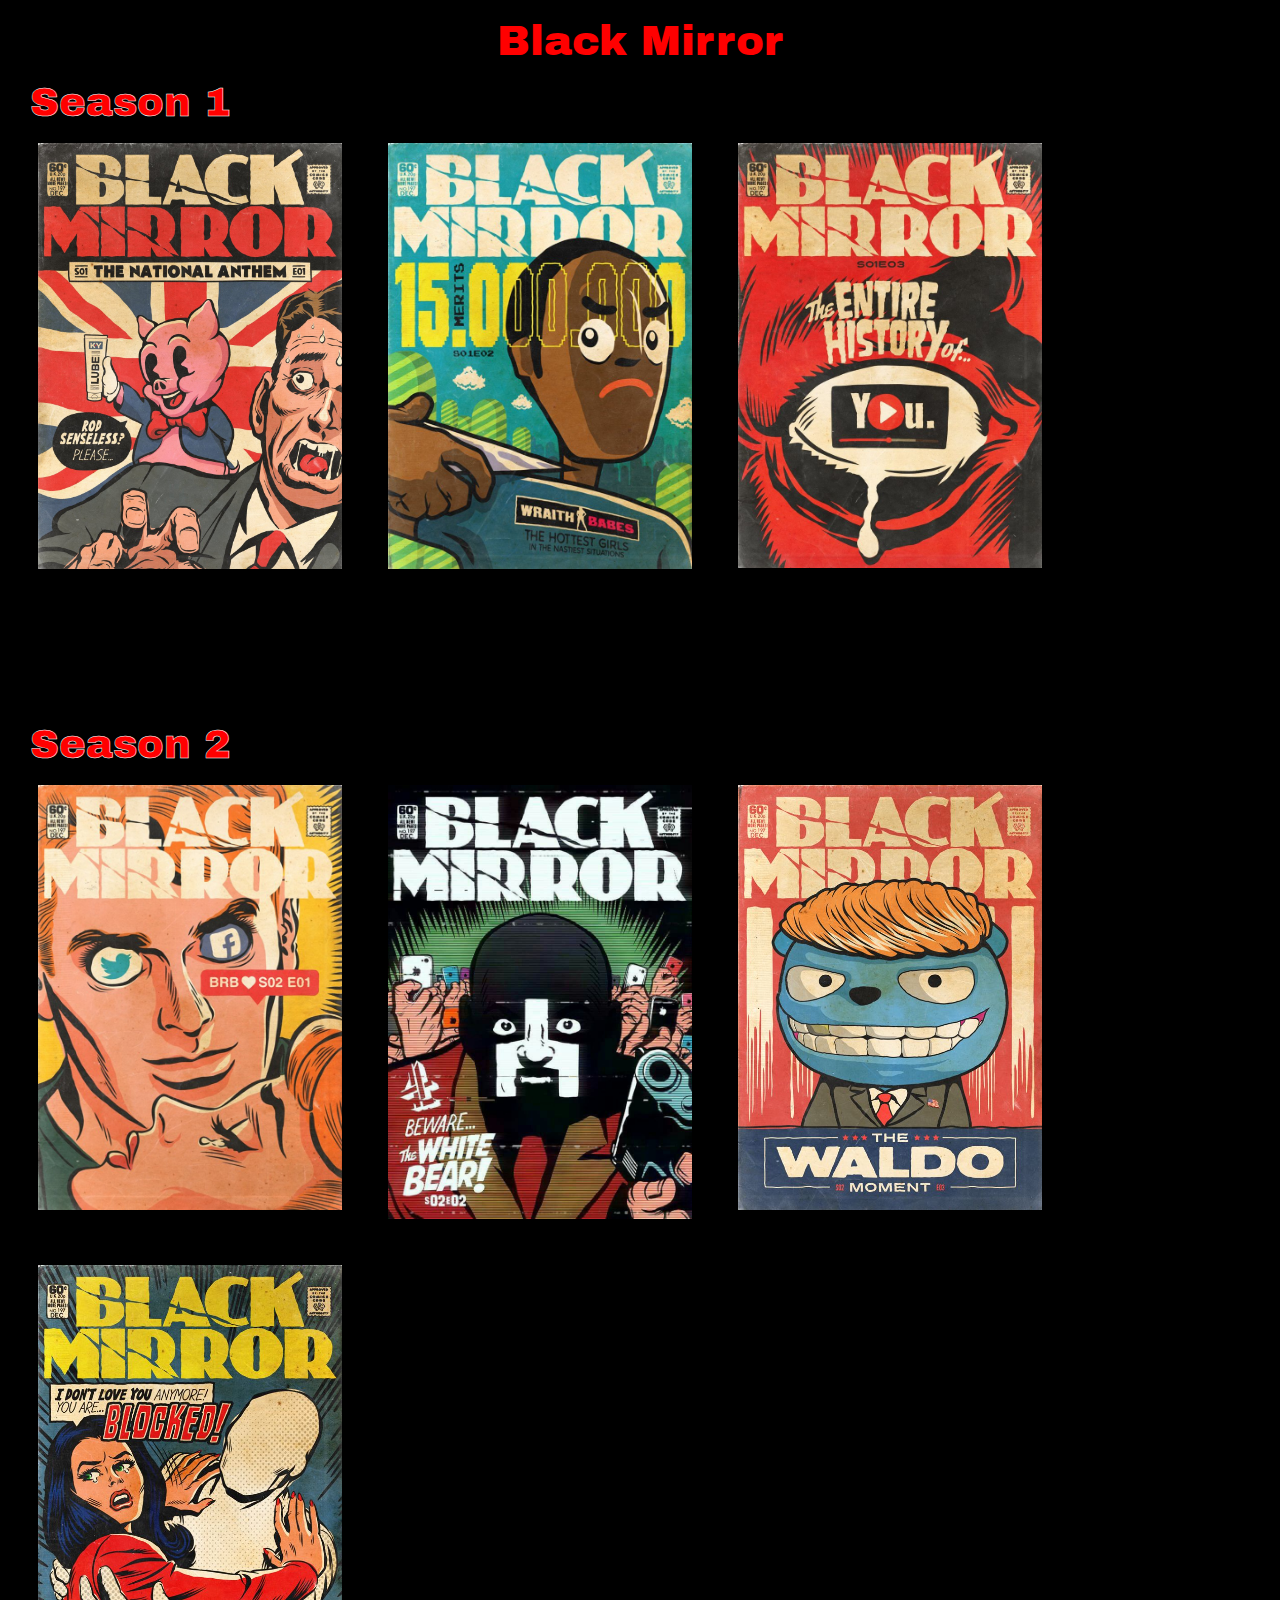
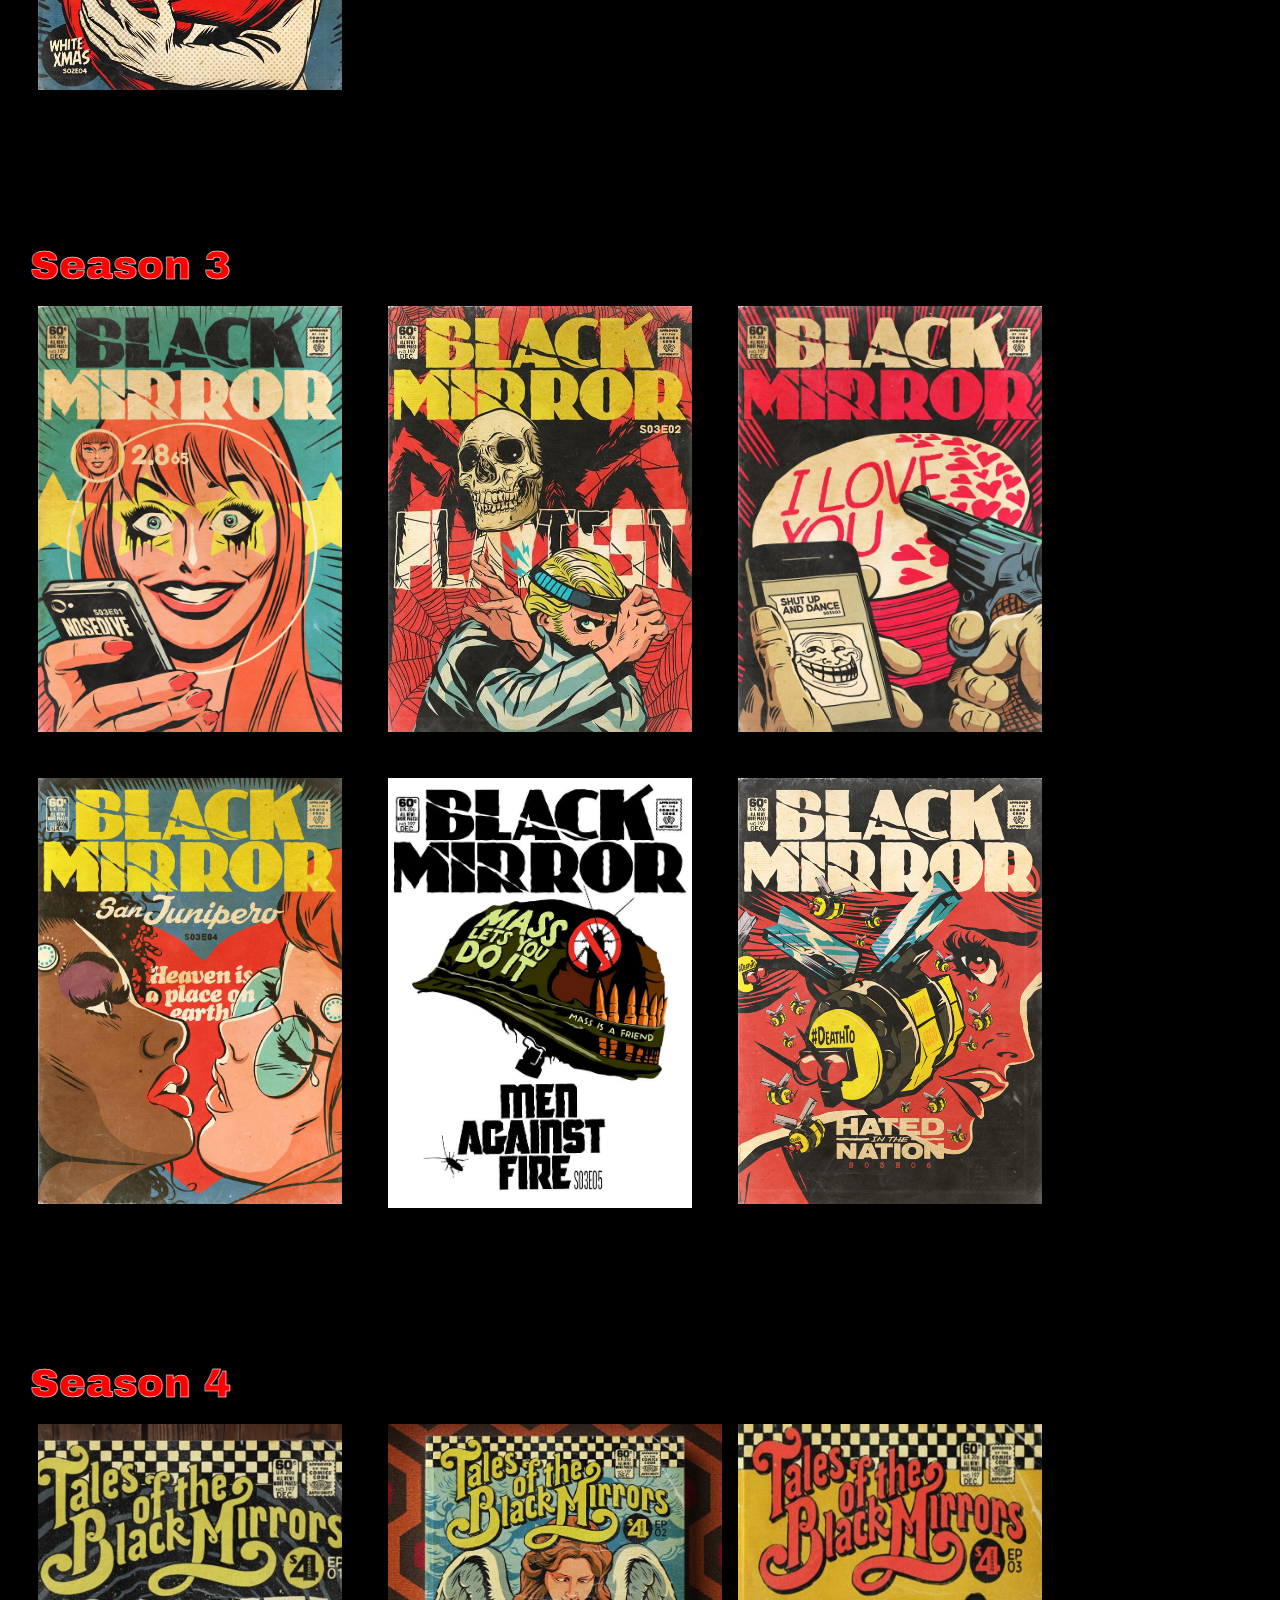
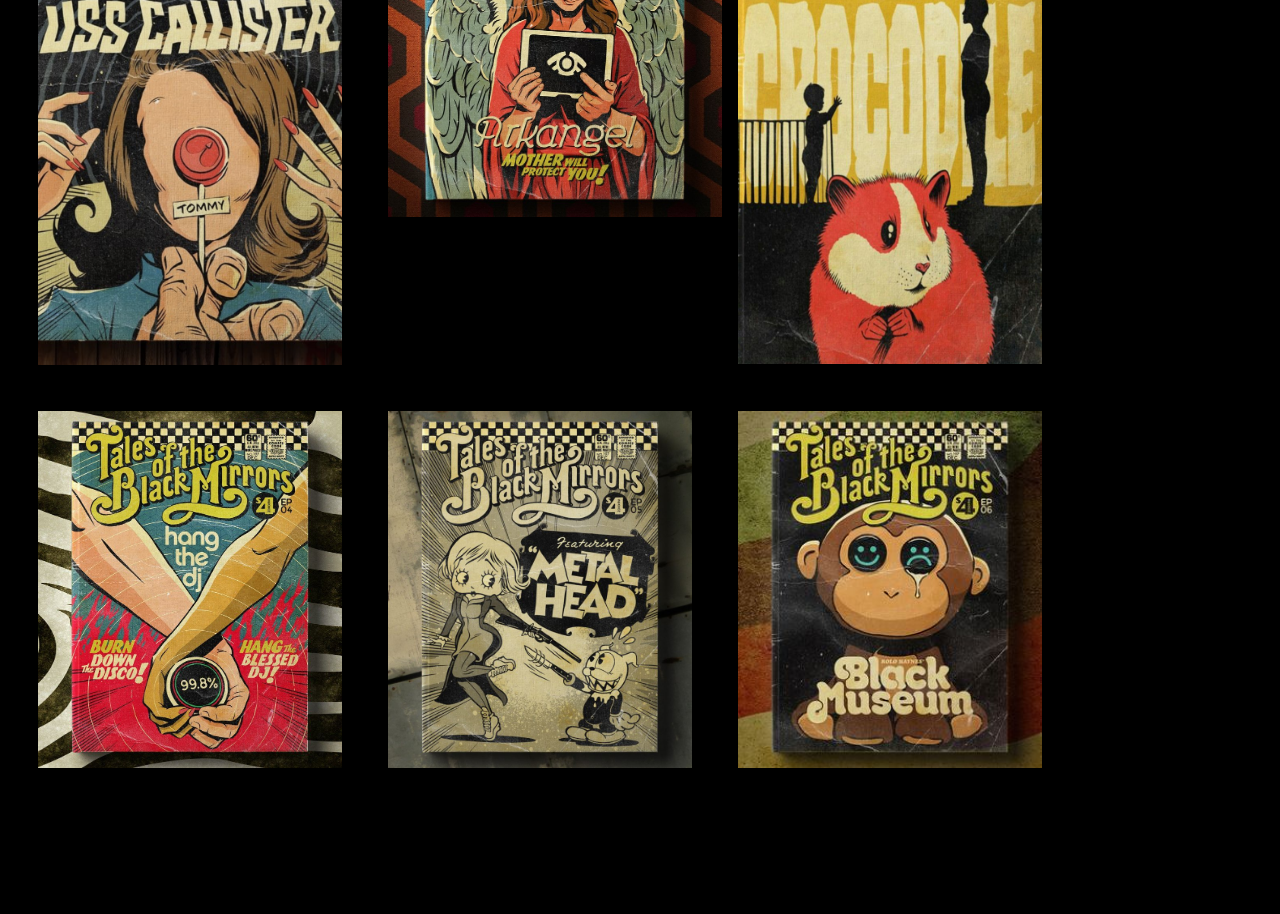
<file: blogs/test_bm_blog.html>
<!DOCTYPE html>
<html>
<head>
  <title>Dark Pages</title>
  <link rel="shortcut icon" type="image/jpg" href="../other/images/black_sq_x.jpg">

  <meta name="viewport" content="width=device-width, initial-scale=1">

  <link href='https://fonts.googleapis.com/css?family=Archivo Black' rel='stylesheet'>
  <link rel="stylesheet" href="https://www.w3schools.com/w3css/4/w3.css">
  <link rel="stylesheet" href="https://cdnjs.cloudflare.com/ajax/libs/font-awesome/4.7.0/css/font-awesome.min.css">
</head>
<style>
  body {
    font-family: Verdana, sans-serif;
    margin: 0;
    background: black;
  }

  * {
    box-sizing: border-box;
  }

  .row > .column {
    padding: 0 8px;
    margin-left: 30px;
    margin-bottom: 50px;
  }

  h2{
    margin-left: 30px;
    font-family: 'Archivo Black';
    font-size: 40px;
    padding-top: 0px;
    margin-top: 0px;
    -webkit-text-fill-color: red;
    -webkit-text-stroke-color: white;
    -webkit-text-stroke-width: 0.50px;

  }

  h1{
    padding-bottom: 0px;
    margin-bottom: 0px;
  }
  .row:after {
    content: "";
    display: table;
    clear: both;
  }

  .column {
    float: left;
    width: 25%;
  }

  /* The Modal (background) */
  .modal {
    display: none;
    position: fixed;
    z-index: 1;
    padding-top: 100px;
    left: 0;
    top: 0;
    width: 100%;
    height: 100%;
    overflow: auto;
    background-color: black;
  }

  /* Modal Content */
  .modal-content {
    position: relative;
    background-color: #fefefe;
    margin: auto;
    padding: 0;
    width: 90%;
    max-width: 1200px;
  }

  /* The Close Button */
  .close {
    color: white;
    position: absolute;
    top: 10px;
    right: 25px;
    font-size: 35px;
    font-weight: bold;
  }

  .close:hover,
  .close:focus {
    color: #999;
    text-decoration: none;
    cursor: pointer;
  }

  .mySlides {
    display: none;
  }

  .cursor {
    cursor: pointer;
  }

  /* Next & previous buttons */
  .prev,
  .next {
    cursor: pointer;
    position: absolute;
    top: 50%;
    width: auto;
    padding: 16px;
    margin-top: -50px;
    color: black;
    font-weight: bold;
    font-size: 50px;
    transition: 0.6s ease;
    border-radius: 0 3px 3px 0;
    user-select: none;
    -webkit-user-select: none;
  }

  /* Position the "next button" to the right */
  .next {
    right: 0;
    border-radius: 3px 0 0 3px;
  }

  /* On hover, add a black background color with a little bit see-through */
  .prev:hover,
  .next:hover {
    background-color: rgba(0, 0, 0, 0.8);
  }


  img {
    margin-bottom: -4px;
  }

  .caption-container {
    text-align: center;
    background-color: black;
    padding: 2px 16px;
    color: white;
  }

  .demo {
    opacity: 0.6;
  }

  .active,
  .demo:hover {
    opacity: 1;
  }

  img.hover-shadow {
    transition: 0.3s;
  }

  .hover-shadow:hover {
    box-shadow: 0 4px 8px 0 rgba(0, 0, 0, 0.2), 0 6px 20px 0 rgba(0, 0, 0, 0.19);
  }

  .mySlidesOne,
  .mySlidesTwo,
  .mySlidesThree,
  .mySlidesFour{
    overflow: hidden;
  }


</style>

<body> <!-- Start of a page -->
  <!-- Title -->
  <h1 onclick="goBack()" style="text-align:center; color: red; font-family: 'Archivo Black';font-size: 42px;">Black Mirror</h2>

  <!-- Season 1 Section -->
  <h2 onclick="goBack()"id="Season1" style="text-align:left; color: red">Season 1</h2>
  <!-- Row of images  -->
  <div class="row" style="margin-bottom: 100px;">
    <div class="column">
      <img src="../other/images/bm_cartoons/11.jpg" style="width:100%" onclick="openModal1();currentSlideOne(1)" class="hover-shadow cursor">
    </div>
    <div class="column">
      <img src="../other/images/bm_cartoons/12.jpg" style="width:100%" onclick="openModal1();currentSlideOne(2)" class="hover-shadow cursor">
    </div>
    <div class="column">
      <img src="../other/images/bm_cartoons/13.jpg" style="width:100%" onclick="openModal1();currentSlideOne(3)" class="hover-shadow cursor">
    </div>
  </div>

  <!-- Season 1 Slideshow -->
  <div id="myModal1" class="modal">
    <span class="close cursor" onclick="closeModal1()">&times;</span>
    <div class="modal-content">

      <!-- Episode 1 -->
      <div class="mySlidesOne" style="overflow:auto; overflow:hidden;">
        <!-- Photo -->
        <img src="../other/images/bm_cartoons/11.jpg" style="width:30%; float:left;">
        <!-- Episode 1 Rating-->
        <!-- Wording content -->
        <div>
          <h1>The National Anthem</h1>
          <p>This episode was so forgettable, besides its WTF moment, that I can ever write a synposis about it.</p>
        </div>
        <!-- Graphics -->
          <!-- Outer divs to control sizing -->
        <div style="width:40%; float:left; margin-left:2%">
          <div style="display: table; width:100%;">
            <!-- New row -->
            <div style="display: table-row; width: 100%;height:50px;">
              <!-- Cell for word -->
              <div style="display: table-cell;width:35%;vertical-align: middle;">
                Technology
              </div>
              <!-- Cell for graphics bar -->
              <div style="display: table-cell; width:65%;">
                <div class="w3-border-lightgrey w3-topbar w3-bottombar w3-leftbar w3-rightbar" style="height:36px">
                  <div class="w3-purple" style="height:24px;width:2%; float:left; margin-right:7px;">
                  </div> <!-- Bar -->
                </div> <!-- Border -->
              </div> <!-- End of cell -->
            </div><!-- End of row -->
            <!-- New row -->
            <div style="display: table-row; width: 100%;height:50px;">
              <!-- Cell for word -->
              <div style="display: table-cell;width:35%;vertical-align: middle;">
                WTF Rating
              </div>
              <!-- Cell for graphics bar -->
              <div style="display: table-cell; width:65%;">
                <div class="w3-border-lightgrey w3-topbar w3-bottombar w3-leftbar w3-rightbar" style="height:36px">
                  <div class="w3-purple" style="height:24px;width:75%;float:left; margin-right:7px;">
                  </div> <!-- Bar -->
                </div> <!-- Border -->
              </div> <!-- End of cell -->
            </div> <!-- End of row -->
            <!-- New row -->
            <div style="display: table-row; width: 100%;height:50px;">
              <!-- Cell for word -->
              <div style="display: table-cell;width:35%; vertical-align: middle;">
                Leaves you thinking
              </div>
              <!-- Cell for graphics bar -->
              <div style="display: table-cell; width:65%;">
                <div class="w3-border-lightgrey w3-topbar w3-bottombar w3-leftbar w3-rightbar" style="height:36px">
                  <div class="w3-purple" style="height:24px;width:15%;float:left; margin-right:7px;">
                  </div> <!-- Bar -->
                </div> <!-- Border -->
              </div> <!-- End of cell -->
            </div> <!-- End of row -->
          </div> <!-- End of table -->
        </div> <!-- End of div -->
        <i class="fa fa-thumbs-down" style="font-size:120px;color:#cea3ff; margin-left:10%"></i>

      </div> <!-- End of episode 1 -->

      <!-- Episode 2 -->
      <div class="mySlidesOne" style="overflow:auto; overflow:hidden;">
        <!-- Photo -->
        <img src="../other/images/bm_cartoons/12.jpg" style="width:30%; float:left;">
        <!-- Episode 2 Rating-->
        <!-- Wording content -->
        <div>
          <h1>Fifteen Million Merits</h1>
          <p>This is a good episode. It starts off slow and takes awhile to build up,
            but the climax of the episode is definitely worth the wait. This episode makes
          you think about what's "real" anymore in the face of our new technological world.</p>
        </div>
        <!-- Graphics -->
          <!-- Outer divs to control sizing -->
        <div style="width:40%; float:left; margin-left:2%">
          <div style="display: table; width:100%;">
            <!-- New row -->
            <div style="display: table-row; width: 100%;height:50px;">
              <!-- Cell for word -->
              <div style="display: table-cell;width:35%;vertical-align: middle;">
                Technology
              </div>
              <!-- Cell for graphics bar -->
              <div style="display: table-cell; width:65%;">
                <div class="w3-border-lightgrey w3-topbar w3-bottombar w3-leftbar w3-rightbar" style="height:36px">
                  <div class="w3-yellow" style="height:24px;width:40%; float:left; margin-right:7px;">
                  </div> <!-- Bar -->
                </div> <!-- Border -->
              </div> <!-- End of cell -->
            </div><!-- End of row -->
            <!-- New row -->
            <div style="display: table-row; width: 100%;height:50px;">
              <!-- Cell for word -->
              <div style="display: table-cell;width:35%;vertical-align: middle;">
                WTF Rating
              </div>
              <!-- Cell for graphics bar -->
              <div style="display: table-cell; width:65%;">
                <div class="w3-border-lightgrey w3-topbar w3-bottombar w3-leftbar w3-rightbar" style="height:36px">
                  <div class="w3-light-green" style="height:24px;width:75%;float:left; margin-right:7px;">
                  </div> <!-- Bar -->
                </div> <!-- Border -->
              </div> <!-- End of cell -->
            </div> <!-- End of row -->
            <!-- New row -->
            <div style="display: table-row; width: 100%;height:50px;">
              <!-- Cell for word -->
              <div style="display: table-cell;width:35%; vertical-align: middle;">
                Leaves you thinking
              </div>
              <!-- Cell for graphics bar -->
              <div style="display: table-cell; width:65%;">
                <div class="w3-border-lightgrey w3-topbar w3-bottombar w3-leftbar w3-rightbar" style="height:36px">
                  <div class="w3-green" style="height:24px;width:85%;float:left; margin-right:7px;">
                  </div> <!-- Bar -->
                </div> <!-- Border -->
              </div> <!-- End of cell -->
            </div> <!-- End of row -->
          </div> <!-- End of table -->
        </div> <!-- End of div -->
        <i class="fa fa-thumbs-up" style="font-size:120px;color:#85d37e; margin-left:10%"></i>

      </div> <!-- End of episode 2 -->

      <!-- Episode 3 -->
      <div class="mySlidesOne" style="overflow:auto; overflow:hidden;">
        <!-- Photo -->
        <img src="../other/images/bm_cartoons/13.jpg" style="width:30%; float:left;">
        <!-- Episode 3 Rating-->
        <!-- Wording content -->
        <div>
          <h1>The Entire History of You</h1>
          <p>One of my favorites. A world of instant memory replay, obsession
            can be taken to a whole other level. Unlike some other Black Mirror,
          the tone is dark and it gets a little humorous at the end.</p>
        </div>
        <!-- Graphics -->
          <!-- Outer divs to control sizing -->
        <div style="width:40%; float:left; margin-left:2%">
          <div style="display: table; width:100%;">
            <!-- New row -->
            <div style="display: table-row; width: 100%;height:50px;">
              <!-- Cell for word -->
              <div style="display: table-cell;width:35%;vertical-align: middle;">
                Technology
              </div>
              <!-- Cell for graphics bar -->
              <div style="display: table-cell; width:65%;">
                <div class="w3-border-lightgrey w3-topbar w3-bottombar w3-leftbar w3-rightbar" style="height:36px">
                  <div class="w3-green" style="height:24px;width:85%; float:left; margin-right:7px;">
                  </div> <!-- Bar -->
                </div> <!-- Border -->
              </div> <!-- End of cell -->
            </div><!-- End of row -->
            <!-- New row -->
            <div style="display: table-row; width: 100%;height:50px;">
              <!-- Cell for word -->
              <div style="display: table-cell;width:35%;vertical-align: middle;">
                WTF Rating
              </div>
              <!-- Cell for graphics bar -->
              <div style="display: table-cell; width:65%;">
                <div class="w3-border-lightgrey w3-topbar w3-bottombar w3-leftbar w3-rightbar" style="height:36px">
                  <div class="w3-light-green" style="height:24px;width:70%;float:left; margin-right:7px;">
                  </div> <!-- Bar -->
                </div> <!-- Border -->
              </div> <!-- End of cell -->
            </div> <!-- End of row -->
            <!-- New row -->
            <div style="display: table-row; width: 100%;height:50px;">
              <!-- Cell for word -->
              <div style="display: table-cell;width:35%; vertical-align: middle;">
                Leaves you thinking
              </div>
              <!-- Cell for graphics bar -->
              <div style="display: table-cell; width:65%;">
                <div class="w3-border-lightgrey w3-topbar w3-bottombar w3-leftbar w3-rightbar" style="height:36px">
                  <div class="w3-light-green" style="height:24px;width:40%;float:left; margin-right:7px;">
                  </div> <!-- Bar -->
                </div> <!-- Border -->
              </div> <!-- End of cell -->
            </div> <!-- End of row -->
          </div> <!-- End of table -->
        </div> <!-- End of div -->
        <i class="fa fa-thumbs-up" style="font-size:120px;color:#20ba12; margin-left:10%"></i>

      </div> <!-- End of episode 3 -->

      <!-- The front and back arrow buttons -->
      <a class="prev" onclick="plusSlidesOne(-1)">&#10094;</a>
      <a class="next" onclick="plusSlidesOne(1)">&#10095;</a>

    </div> <!-- The first end to the slides content -->
  </div> <!-- The second end to the slides content -->

  <!-- Season 2 on the page -->
  <h2 onclick="goBack()" id="Season2" style="text-align:left; color: red">Season 2</h2>
  <div class="row">
    <div class="column">
      <img src="../other/images/bm_cartoons/21.jpg" style="width:100%" onclick="openModal2();currentSlideTwo(1)" class="hover-shadow cursor">
    </div>
    <div class="column">
      <img src="../other/images/bm_cartoons/22.jpg" style="width:100%" onclick="openModal2();currentSlideTwo(2)" class="hover-shadow cursor">
    </div>
    <div class="column">
      <img src="../other/images/bm_cartoons/23.jpg" style="width:100%" onclick="openModal2();currentSlideTwo(3)" class="hover-shadow cursor">
    </div>
  </div>
  <div class="row" style="margin-bottom: 100px;">
    <div class="column">
      <img src="../other/images/bm_cartoons/24.jpg" style="width:100%" onclick="openModal2();currentSlideTwo(4)" class="hover-shadow cursor">
    </div>
  </div>

  <!-- Season 2 in the slideshow -->
  <div id="myModal2" class="modal">
    <span class="close cursor" onclick="closeModal2()">&times;</span>
    <div class="modal-content">

      <!-- Episode 1 -->
      <div class="mySlidesTwo" style="overflow:auto; overflow:hidden;">
        <img src="../other/images/bm_cartoons/21.jpg" style="width:30%; float:left;">
        <!-- Episode 1 Rating-->
        <!-- Wording content -->
        <div>
          <h1>Be Rigt Back</h1>
          <p>This is not one of the more exciting episodes of Black Mirror. This one confronts using technology
          to combat lonliness and the implications of such a task. Dim, melancholy and eerie, <i>Be Right Back</i> says
        some holes just can't be filled.</p>
        </div>
        <!-- Graphics -->
          <!-- Outer divs to control sizing -->
        <div style="width:40%; float:left; margin-left:2%">
          <div style="display: table; width:100%;">
            <!-- New row -->
            <div style="display: table-row; width: 100%;height:50px;">
              <!-- Cell for word -->
              <div style="display: table-cell;width:35%;vertical-align: middle;">
                Technology
              </div>
              <!-- Cell for graphics bar -->
              <div style="display: table-cell; width:65%;">
                <div class="w3-border-lightgrey w3-topbar w3-bottombar w3-leftbar w3-rightbar" style="height:36px">
                  <div class="w3-red" style="height:24px;width:30%; float:left; margin-right:7px;">
                  </div> <!-- Bar -->
                </div> <!-- Border -->
              </div> <!-- End of cell -->
            </div><!-- End of row -->
            <!-- New row -->
            <div style="display: table-row; width: 100%;height:50px;">
              <!-- Cell for word -->
              <div style="display: table-cell;width:35%;vertical-align: middle;">
                WTF Rating
              </div>
              <!-- Cell for graphics bar -->
              <div style="display: table-cell; width:65%;">
                <div class="w3-border-lightgrey w3-topbar w3-bottombar w3-leftbar w3-rightbar" style="height:36px">
                  <div class="w3-red" style="height:24px;width:50%;float:left; margin-right:7px;">
                  </div> <!-- Bar -->
                </div> <!-- Border -->
              </div> <!-- End of cell -->
            </div> <!-- End of row -->
            <!-- New row -->
            <div style="display: table-row; width: 100%;height:50px;">
              <!-- Cell for word -->
              <div style="display: table-cell;width:35%; vertical-align: middle;">
                Leaves you thinking
              </div>
              <!-- Cell for graphics bar -->
              <div style="display: table-cell; width:65%;">
                <div class="w3-border-lightgrey w3-topbar w3-bottombar w3-leftbar w3-rightbar" style="height:36px">
                  <div class="w3-red" style="height:24px;width:70%;float:left; margin-right:7px;">
                  </div> <!-- Bar -->
                </div> <!-- Border -->
              </div> <!-- End of cell -->
            </div> <!-- End of row -->
          </div> <!-- End of table -->
        </div> <!-- End of div -->
        <i class="fa fa-thumbs-down" style="font-size:120px;color:#f94d40; margin-left:10%"></i>
      </div>
      <!-- Episode 2 -->
      <div class="mySlidesTwo" style="overflow:auto; overflow:hidden;">
        <img src="../other/images/bm_cartoons/22.jpg" style="width:30%; float:left;">
        <!-- Episode 2 Rating-->
        <!-- Wording content -->
        <div>
          <h1>White Bear</h1>
          <p>Fun Fact: This is the first Black Mirror Episode I ever watched.
          Everyone I've might loves this episode. It's filled with mystery, confusion, suspense, and
        action- well, running. Lots of it. </p>
        </div>
        <!-- Graphics -->
          <!-- Outer divs to control sizing -->
        <div style="width:40%; float:left; margin-left:2%">
          <div style="display: table; width:100%;">
            <!-- New row -->
            <div style="display: table-row; width: 100%;height:50px;">
              <!-- Cell for word -->
              <div style="display: table-cell;width:35%;vertical-align: middle;">
                Technology
              </div>
              <!-- Cell for graphics bar -->
              <div style="display: table-cell; width:65%;">
                <div class="w3-border-lightgrey w3-topbar w3-bottombar w3-leftbar w3-rightbar" style="height:36px">
                  <div class="w3-purple" style="height:24px;width:20%; float:left; margin-right:7px;">
                  </div> <!-- Bar -->
                </div> <!-- Border -->
              </div> <!-- End of cell -->
            </div><!-- End of row -->
            <!-- New row -->
            <div style="display: table-row; width: 100%;height:50px;">
              <!-- Cell for word -->
              <div style="display: table-cell;width:35%;vertical-align: middle;">
                WTF Rating
              </div>
              <!-- Cell for graphics bar -->
              <div style="display: table-cell; width:65%;">
                <div class="w3-border-lightgrey w3-topbar w3-bottombar w3-leftbar w3-rightbar" style="height:36px">
                  <div class="w3-purple" style="height:24px;width:90%;float:left; margin-right:7px;">
                  </div> <!-- Bar -->
                </div> <!-- Border -->
              </div> <!-- End of cell -->
            </div> <!-- End of row -->
            <!-- New row -->
            <div style="display: table-row; width: 100%;height:50px;">
              <!-- Cell for word -->
              <div style="display: table-cell;width:35%; vertical-align: middle;">
                Leaves you thinking
              </div>
              <!-- Cell for graphics bar -->
              <div style="display: table-cell; width:65%;">
                <div class="w3-border-lightgrey w3-topbar w3-bottombar w3-leftbar w3-rightbar" style="height:36px">
                  <div class="w3-purple" style="height:24px;width:90%;float:left; margin-right:7px;">
                  </div> <!-- Bar -->
                </div> <!-- Border -->
              </div> <!-- End of cell -->
            </div> <!-- End of row -->
          </div> <!-- End of table -->
        </div> <!-- End of div -->
        <i class="fa fa-thumbs-up" style="font-size:120px;color:#cea3ff; margin-left:10%"></i>
      </div>
      <!-- Episode 3 -->
      <div class="mySlidesTwo" style="overflow:auto; overflow:hidden;">
        <img src="../other/images/bm_cartoons/23.jpg" style="width:30%; float:left;">
        <!-- Episode 3 Rating-->
        <!-- Wording content -->
        <div>
          <h1>The Waldo Moment</h1>
          <p>Bland, weirdo and anti-climax. Definite has meaning though. If you're looking
           for a Black Mirror episode that looks at a Trump-like reality, this is the one for
         you, hence this episodes picture.</p>
        </div>
        <!-- Graphics -->
          <!-- Outer divs to control sizing -->
        <div style="width:40%; float:left; margin-left:2%">
          <div style="display: table; width:100%;">
            <!-- New row -->
            <div style="display: table-row; width: 100%;height:50px;">
              <!-- Cell for word -->
              <div style="display: table-cell;width:35%;vertical-align: middle;">
                Technology
              </div>
              <!-- Cell for graphics bar -->
              <div style="display: table-cell; width:65%;">
                <div class="w3-border-lightgrey w3-topbar w3-bottombar w3-leftbar w3-rightbar" style="height:36px">
                  <div class="w3-purple" style="height:24px;width:10%; float:left; margin-right:7px;">
                  </div> <!-- Bar -->
                </div> <!-- Border -->
              </div> <!-- End of cell -->
            </div><!-- End of row -->
            <!-- New row -->
            <div style="display: table-row; width: 100%;height:50px;">
              <!-- Cell for word -->
              <div style="display: table-cell;width:35%;vertical-align: middle;">
                WTF Rating
              </div>
              <!-- Cell for graphics bar -->
              <div style="display: table-cell; width:65%;">
                <div class="w3-border-lightgrey w3-topbar w3-bottombar w3-leftbar w3-rightbar" style="height:36px">
                  <div class="w3-purple" style="height:24px;width:45%;float:left; margin-right:7px;">
                  </div> <!-- Bar -->
                </div> <!-- Border -->
              </div> <!-- End of cell -->
            </div> <!-- End of row -->
            <!-- New row -->
            <div style="display: table-row; width: 100%;height:50px;">
              <!-- Cell for word -->
              <div style="display: table-cell;width:35%; vertical-align: middle;">
                Leaves you thinking
              </div>
              <!-- Cell for graphics bar -->
              <div style="display: table-cell; width:65%;">
                <div class="w3-border-lightgrey w3-topbar w3-bottombar w3-leftbar w3-rightbar" style="height:36px">
                  <div class="w3-purple" style="height:24px;width:30%;float:left; margin-right:7px;">
                  </div> <!-- Bar -->
                </div> <!-- Border -->
              </div> <!-- End of cell -->
            </div> <!-- End of row -->
          </div> <!-- End of table -->
        </div> <!-- End of div -->
        <i class="fa fa-thumbs-down" style="font-size:120px;color:#cea3ff; margin-left:10%"></i>
      </div>
      <!-- Episode 4 -->
      <div class="mySlidesTwo" style="overflow:auto; overflow:hidden;">
        <img src="../other/images/bm_cartoons/24.jpg" style="width:30%; float:left;">
        <!-- Episode 4 Rating-->
        <!-- Wording content -->
        <div>
          <h1>White Christmas</h1>
          <p></p>
        </div>
        <!-- Graphics -->
          <!-- Outer divs to control sizing -->
        <div style="width:40%; float:left; margin-left:2%">
          <div style="display: table; width:100%;">
            <!-- New row -->
            <div style="display: table-row; width: 100%;height:50px;">
              <!-- Cell for word -->
              <div style="display: table-cell;width:35%;vertical-align: middle;">
                Technology
              </div>
              <!-- Cell for graphics bar -->
              <div style="display: table-cell; width:65%;">
                <div class="w3-border-lightgrey w3-topbar w3-bottombar w3-leftbar w3-rightbar" style="height:36px">
                  <div class="w3-purple" style="height:24px;width:90%; float:left; margin-right:7px;">
                  </div> <!-- Bar -->
                </div> <!-- Border -->
              </div> <!-- End of cell -->
            </div><!-- End of row -->
            <!-- New row -->
            <div style="display: table-row; width: 100%;height:50px;">
              <!-- Cell for word -->
              <div style="display: table-cell;width:35%;vertical-align: middle;">
                WTF Rating
              </div>
              <!-- Cell for graphics bar -->
              <div style="display: table-cell; width:65%;">
                <div class="w3-border-lightgrey w3-topbar w3-bottombar w3-leftbar w3-rightbar" style="height:36px">
                  <div class="w3-purple" style="height:24px;width:90%;float:left; margin-right:7px;">
                  </div> <!-- Bar -->
                </div> <!-- Border -->
              </div> <!-- End of cell -->
            </div> <!-- End of row -->
            <!-- New row -->
            <div style="display: table-row; width: 100%;height:50px;">
              <!-- Cell for word -->
              <div style="display: table-cell;width:35%; vertical-align: middle;">
                Leaves you thinking
              </div>
              <!-- Cell for graphics bar -->
              <div style="display: table-cell; width:65%;">
                <div class="w3-border-lightgrey w3-topbar w3-bottombar w3-leftbar w3-rightbar" style="height:36px">
                  <div class="w3-purple" style="height:24px;width:90%;float:left; margin-right:7px;">
                  </div> <!-- Bar -->
                </div> <!-- Border -->
              </div> <!-- End of cell -->
            </div> <!-- End of row -->
          </div> <!-- End of table -->
        </div> <!-- End of div -->
        <i class="fa fa-thumbs-up" style="font-size:120px;color:#cea3ff; margin-left:10%"></i>
      </div>

      <a class="prev" onclick="plusSlidesTwo(-1)">&#10094;</a>
      <a class="next" onclick="plusSlidesTwo(1)">&#10095;</a>

    </div>
  </div>

  <!-- Season 3 on the page -->
  <h2 onclick="goBack()" id="Season3" style="text-align:left; color: red">Season 3</h2>
  <div class="row">
    <div class="column">
      <img src="../other/images/bm_cartoons/31.jpg" style="width:100%" onclick="openModal3();currentSlideThree(1)" class="hover-shadow cursor">
    </div>
    <div class="column">
      <img src="../other/images/bm_cartoons/32.jpeg" style="width:100%" onclick="openModal3();currentSlideThree(2)" class="hover-shadow cursor">
    </div>
    <div class="column">
      <img src="../other/images/bm_cartoons/33.jpg" style="width:100%" onclick="openModal3();currentSlideThree(3)" class="hover-shadow cursor">
    </div>
  </div>
  <div class="row" style="margin-bottom: 100px;">
    <div class="column">
      <img src="../other/images/bm_cartoons/34.jpeg" style="width:100%" onclick="openModal3();currentSlideThree(4)" class="hover-shadow cursor">
    </div>
    <div class="column">
      <img src="../other/images/bm_cartoons/35.jpg" style="width:100%" onclick="openModal3();currentSlideThree(5)" class="hover-shadow cursor">
    </div>
    <div class="column">
      <img src="../other/images/bm_cartoons/36.jpg" style="width:100%" onclick="openModal3();currentSlideThree(6)" class="hover-shadow cursor">
    </div>
  </div>

  <!-- Season 3 in the slideshow -->
  <div id="myModal3" class="modal">
    <span class="close cursor" onclick="closeModal3()">&times;</span>
    <div class="modal-content">

      <!-- Episode 1 -->
      <div class="mySlidesThree" style="overflow:auto; overflow:hidden;">
        <img src="../other/images/bm_cartoons/31.jpg" style="width:30%; float:left;">
        <!-- Episode 1 Rating-->
        <!-- Wording content -->
        <div>
          <h1>The National Anthem</h1>
          <p>This episode was so forgettable, besides its WTF moment, that I can ever write a synposis about it.</p>
        </div>
        <!-- Graphics -->
          <!-- Outer divs to control sizing -->
        <div style="width:40%; float:left; margin-left:2%">
          <div style="display: table; width:100%;">
            <!-- New row -->
            <div style="display: table-row; width: 100%;height:50px;">
              <!-- Cell for word -->
              <div style="display: table-cell;width:35%;vertical-align: middle;">
                Technology
              </div>
              <!-- Cell for graphics bar -->
              <div style="display: table-cell; width:65%;">
                <div class="w3-border-lightgrey w3-topbar w3-bottombar w3-leftbar w3-rightbar" style="height:36px">
                  <div class="w3-purple" style="height:24px;width:2%; float:left; margin-right:7px;">
                  </div> <!-- Bar -->
                </div> <!-- Border -->
              </div> <!-- End of cell -->
            </div><!-- End of row -->
            <!-- New row -->
            <div style="display: table-row; width: 100%;height:50px;">
              <!-- Cell for word -->
              <div style="display: table-cell;width:35%;vertical-align: middle;">
                WTF Rating
              </div>
              <!-- Cell for graphics bar -->
              <div style="display: table-cell; width:65%;">
                <div class="w3-border-lightgrey w3-topbar w3-bottombar w3-leftbar w3-rightbar" style="height:36px">
                  <div class="w3-purple" style="height:24px;width:75%;float:left; margin-right:7px;">
                  </div> <!-- Bar -->
                </div> <!-- Border -->
              </div> <!-- End of cell -->
            </div> <!-- End of row -->
            <!-- New row -->
            <div style="display: table-row; width: 100%;height:50px;">
              <!-- Cell for word -->
              <div style="display: table-cell;width:35%; vertical-align: middle;">
                Leaves you thinking
              </div>
              <!-- Cell for graphics bar -->
              <div style="display: table-cell; width:65%;">
                <div class="w3-border-lightgrey w3-topbar w3-bottombar w3-leftbar w3-rightbar" style="height:36px">
                  <div class="w3-purple" style="height:24px;width:15%;float:left; margin-right:7px;">
                  </div> <!-- Bar -->
                </div> <!-- Border -->
              </div> <!-- End of cell -->
            </div> <!-- End of row -->
          </div> <!-- End of table -->
        </div> <!-- End of div -->
        <i class="fa fa-thumbs-down" style="font-size:120px;color:#cea3ff; margin-left:10%"></i>
      </div>
      <!-- Episode 2 -->
      <div class="mySlidesThree" style="overflow:auto; overflow:hidden;">
        <img src="../other/images/bm_cartoons/32.jpeg" style="width:30%; float:left;">
        <!-- Episode 2 Rating-->
        <!-- Wording content -->
        <div>
          <h1>The National Anthem</h1>
          <p>This episode was so forgettable, besides its WTF moment, that I can ever write a synposis about it.</p>
        </div>
        <!-- Graphics -->
          <!-- Outer divs to control sizing -->
        <div style="width:40%; float:left; margin-left:2%">
          <div style="display: table; width:100%;">
            <!-- New row -->
            <div style="display: table-row; width: 100%;height:50px;">
              <!-- Cell for word -->
              <div style="display: table-cell;width:35%;vertical-align: middle;">
                Technology
              </div>
              <!-- Cell for graphics bar -->
              <div style="display: table-cell; width:65%;">
                <div class="w3-border-lightgrey w3-topbar w3-bottombar w3-leftbar w3-rightbar" style="height:36px">
                  <div class="w3-purple" style="height:24px;width:2%; float:left; margin-right:7px;">
                  </div> <!-- Bar -->
                </div> <!-- Border -->
              </div> <!-- End of cell -->
            </div><!-- End of row -->
            <!-- New row -->
            <div style="display: table-row; width: 100%;height:50px;">
              <!-- Cell for word -->
              <div style="display: table-cell;width:35%;vertical-align: middle;">
                WTF Rating
              </div>
              <!-- Cell for graphics bar -->
              <div style="display: table-cell; width:65%;">
                <div class="w3-border-lightgrey w3-topbar w3-bottombar w3-leftbar w3-rightbar" style="height:36px">
                  <div class="w3-purple" style="height:24px;width:75%;float:left; margin-right:7px;">
                  </div> <!-- Bar -->
                </div> <!-- Border -->
              </div> <!-- End of cell -->
            </div> <!-- End of row -->
            <!-- New row -->
            <div style="display: table-row; width: 100%;height:50px;">
              <!-- Cell for word -->
              <div style="display: table-cell;width:35%; vertical-align: middle;">
                Leaves you thinking
              </div>
              <!-- Cell for graphics bar -->
              <div style="display: table-cell; width:65%;">
                <div class="w3-border-lightgrey w3-topbar w3-bottombar w3-leftbar w3-rightbar" style="height:36px">
                  <div class="w3-purple" style="height:24px;width:15%;float:left; margin-right:7px;">
                  </div> <!-- Bar -->
                </div> <!-- Border -->
              </div> <!-- End of cell -->
            </div> <!-- End of row -->
          </div> <!-- End of table -->
        </div> <!-- End of div -->
        <i class="fa fa-thumbs-down" style="font-size:120px;color:#cea3ff; margin-left:10%"></i>
      </div>
      <!-- Episode 3 -->
      <div class="mySlidesThree" style="overflow:auto; overflow:hidden;">
        <img src="../other/images/bm_cartoons/33.jpg" style="width:30%; float:left;">
        <!-- Episode 3 Rating-->
        <!-- Wording content -->
        <div>
          <h1>The National Anthem</h1>
          <p>This episode was so forgettable, besides its WTF moment, that I can ever write a synposis about it.</p>
        </div>
        <!-- Graphics -->
          <!-- Outer divs to control sizing -->
        <div style="width:40%; float:left; margin-left:2%">
          <div style="display: table; width:100%;">
            <!-- New row -->
            <div style="display: table-row; width: 100%;height:50px;">
              <!-- Cell for word -->
              <div style="display: table-cell;width:35%;vertical-align: middle;">
                Technology
              </div>
              <!-- Cell for graphics bar -->
              <div style="display: table-cell; width:65%;">
                <div class="w3-border-lightgrey w3-topbar w3-bottombar w3-leftbar w3-rightbar" style="height:36px">
                  <div class="w3-purple" style="height:24px;width:2%; float:left; margin-right:7px;">
                  </div> <!-- Bar -->
                </div> <!-- Border -->
              </div> <!-- End of cell -->
            </div><!-- End of row -->
            <!-- New row -->
            <div style="display: table-row; width: 100%;height:50px;">
              <!-- Cell for word -->
              <div style="display: table-cell;width:35%;vertical-align: middle;">
                WTF Rating
              </div>
              <!-- Cell for graphics bar -->
              <div style="display: table-cell; width:65%;">
                <div class="w3-border-lightgrey w3-topbar w3-bottombar w3-leftbar w3-rightbar" style="height:36px">
                  <div class="w3-purple" style="height:24px;width:75%;float:left; margin-right:7px;">
                  </div> <!-- Bar -->
                </div> <!-- Border -->
              </div> <!-- End of cell -->
            </div> <!-- End of row -->
            <!-- New row -->
            <div style="display: table-row; width: 100%;height:50px;">
              <!-- Cell for word -->
              <div style="display: table-cell;width:35%; vertical-align: middle;">
                Leaves you thinking
              </div>
              <!-- Cell for graphics bar -->
              <div style="display: table-cell; width:65%;">
                <div class="w3-border-lightgrey w3-topbar w3-bottombar w3-leftbar w3-rightbar" style="height:36px">
                  <div class="w3-purple" style="height:24px;width:15%;float:left; margin-right:7px;">
                  </div> <!-- Bar -->
                </div> <!-- Border -->
              </div> <!-- End of cell -->
            </div> <!-- End of row -->
          </div> <!-- End of table -->
        </div> <!-- End of div -->
        <i class="fa fa-thumbs-down" style="font-size:120px;color:#cea3ff; margin-left:10%"></i>
      </div>
      <!-- Episode 4 -->
      <div class="mySlidesThree" style="overflow:auto; overflow:hidden;">
        <img src="../other/images/bm_cartoons/34.jpeg" style="width:30%; float:left;">
        <!-- Episode 4 Rating-->
        <!-- Wording content -->
        <div>
          <h1>The National Anthem</h1>
          <p>This episode was so forgettable, besides its WTF moment, that I can ever write a synposis about it.</p>
        </div>
        <!-- Graphics -->
          <!-- Outer divs to control sizing -->
        <div style="width:40%; float:left; margin-left:2%">
          <div style="display: table; width:100%;">
            <!-- New row -->
            <div style="display: table-row; width: 100%;height:50px;">
              <!-- Cell for word -->
              <div style="display: table-cell;width:35%;vertical-align: middle;">
                Technology
              </div>
              <!-- Cell for graphics bar -->
              <div style="display: table-cell; width:65%;">
                <div class="w3-border-lightgrey w3-topbar w3-bottombar w3-leftbar w3-rightbar" style="height:36px">
                  <div class="w3-purple" style="height:24px;width:2%; float:left; margin-right:7px;">
                  </div> <!-- Bar -->
                </div> <!-- Border -->
              </div> <!-- End of cell -->
            </div><!-- End of row -->
            <!-- New row -->
            <div style="display: table-row; width: 100%;height:50px;">
              <!-- Cell for word -->
              <div style="display: table-cell;width:35%;vertical-align: middle;">
                WTF Rating
              </div>
              <!-- Cell for graphics bar -->
              <div style="display: table-cell; width:65%;">
                <div class="w3-border-lightgrey w3-topbar w3-bottombar w3-leftbar w3-rightbar" style="height:36px">
                  <div class="w3-purple" style="height:24px;width:75%;float:left; margin-right:7px;">
                  </div> <!-- Bar -->
                </div> <!-- Border -->
              </div> <!-- End of cell -->
            </div> <!-- End of row -->
            <!-- New row -->
            <div style="display: table-row; width: 100%;height:50px;">
              <!-- Cell for word -->
              <div style="display: table-cell;width:35%; vertical-align: middle;">
                Leaves you thinking
              </div>
              <!-- Cell for graphics bar -->
              <div style="display: table-cell; width:65%;">
                <div class="w3-border-lightgrey w3-topbar w3-bottombar w3-leftbar w3-rightbar" style="height:36px">
                  <div class="w3-purple" style="height:24px;width:15%;float:left; margin-right:7px;">
                  </div> <!-- Bar -->
                </div> <!-- Border -->
              </div> <!-- End of cell -->
            </div> <!-- End of row -->
          </div> <!-- End of table -->
        </div> <!-- End of div -->
        <i class="fa fa-thumbs-down" style="font-size:120px;color:#cea3ff; margin-left:10%"></i>
      </div>
      <!-- Episode 5 -->
      <div class="mySlidesThree" style="overflow:auto; overflow:hidden;">
        <img src="../other/images/bm_cartoons/35.jpg" style="width:30%; float:left;">
        <!-- Episode 5 Rating-->
        <!-- Wording content -->
        <div>
          <h1>The National Anthem</h1>
          <p>This episode was so forgettable, besides its WTF moment, that I can ever write a synposis about it.</p>
        </div>
        <!-- Graphics -->
          <!-- Outer divs to control sizing -->
        <div style="width:40%; float:left; margin-left:2%">
          <div style="display: table; width:100%;">
            <!-- New row -->
            <div style="display: table-row; width: 100%;height:50px;">
              <!-- Cell for word -->
              <div style="display: table-cell;width:35%;vertical-align: middle;">
                Technology
              </div>
              <!-- Cell for graphics bar -->
              <div style="display: table-cell; width:65%;">
                <div class="w3-border-lightgrey w3-topbar w3-bottombar w3-leftbar w3-rightbar" style="height:36px">
                  <div class="w3-purple" style="height:24px;width:2%; float:left; margin-right:7px;">
                  </div> <!-- Bar -->
                </div> <!-- Border -->
              </div> <!-- End of cell -->
            </div><!-- End of row -->
            <!-- New row -->
            <div style="display: table-row; width: 100%;height:50px;">
              <!-- Cell for word -->
              <div style="display: table-cell;width:35%;vertical-align: middle;">
                WTF Rating
              </div>
              <!-- Cell for graphics bar -->
              <div style="display: table-cell; width:65%;">
                <div class="w3-border-lightgrey w3-topbar w3-bottombar w3-leftbar w3-rightbar" style="height:36px">
                  <div class="w3-purple" style="height:24px;width:75%;float:left; margin-right:7px;">
                  </div> <!-- Bar -->
                </div> <!-- Border -->
              </div> <!-- End of cell -->
            </div> <!-- End of row -->
            <!-- New row -->
            <div style="display: table-row; width: 100%;height:50px;">
              <!-- Cell for word -->
              <div style="display: table-cell;width:35%; vertical-align: middle;">
                Leaves you thinking
              </div>
              <!-- Cell for graphics bar -->
              <div style="display: table-cell; width:65%;">
                <div class="w3-border-lightgrey w3-topbar w3-bottombar w3-leftbar w3-rightbar" style="height:36px">
                  <div class="w3-purple" style="height:24px;width:15%;float:left; margin-right:7px;">
                  </div> <!-- Bar -->
                </div> <!-- Border -->
              </div> <!-- End of cell -->
            </div> <!-- End of row -->
          </div> <!-- End of table -->
        </div> <!-- End of div -->
        <i class="fa fa-thumbs-down" style="font-size:120px;color:#cea3ff; margin-left:10%"></i>
      </div>
      <!-- Episode 6 -->
      <div class="mySlidesThree" style="overflow:auto; overflow:hidden;">
        <img src="../other/images/bm_cartoons/36.jpg" style="width:30%; float:left;">
        <!-- Episode 6 Rating-->
        <!-- Wording content -->
        <div>
          <h1>The National Anthem</h1>
          <p>This episode was so forgettable, besides its WTF moment, that I can ever write a synposis about it.</p>
        </div>
        <!-- Graphics -->
          <!-- Outer divs to control sizing -->
        <div style="width:40%; float:left; margin-left:2%">
          <div style="display: table; width:100%;">
            <!-- New row -->
            <div style="display: table-row; width: 100%;height:50px;">
              <!-- Cell for word -->
              <div style="display: table-cell;width:35%;vertical-align: middle;">
                Technology
              </div>
              <!-- Cell for graphics bar -->
              <div style="display: table-cell; width:65%;">
                <div class="w3-border-lightgrey w3-topbar w3-bottombar w3-leftbar w3-rightbar" style="height:36px">
                  <div class="w3-purple" style="height:24px;width:2%; float:left; margin-right:7px;">
                  </div> <!-- Bar -->
                </div> <!-- Border -->
              </div> <!-- End of cell -->
            </div><!-- End of row -->
            <!-- New row -->
            <div style="display: table-row; width: 100%;height:50px;">
              <!-- Cell for word -->
              <div style="display: table-cell;width:35%;vertical-align: middle;">
                WTF Rating
              </div>
              <!-- Cell for graphics bar -->
              <div style="display: table-cell; width:65%;">
                <div class="w3-border-lightgrey w3-topbar w3-bottombar w3-leftbar w3-rightbar" style="height:36px">
                  <div class="w3-purple" style="height:24px;width:75%;float:left; margin-right:7px;">
                  </div> <!-- Bar -->
                </div> <!-- Border -->
              </div> <!-- End of cell -->
            </div> <!-- End of row -->
            <!-- New row -->
            <div style="display: table-row; width: 100%;height:50px;">
              <!-- Cell for word -->
              <div style="display: table-cell;width:35%; vertical-align: middle;">
                Leaves you thinking
              </div>
              <!-- Cell for graphics bar -->
              <div style="display: table-cell; width:65%;">
                <div class="w3-border-lightgrey w3-topbar w3-bottombar w3-leftbar w3-rightbar" style="height:36px">
                  <div class="w3-purple" style="height:24px;width:15%;float:left; margin-right:7px;">
                  </div> <!-- Bar -->
                </div> <!-- Border -->
              </div> <!-- End of cell -->
            </div> <!-- End of row -->
          </div> <!-- End of table -->
        </div> <!-- End of div -->
        <i class="fa fa-thumbs-down" style="font-size:120px;color:#cea3ff; margin-left:10%"></i>
      </div>

      <a class="prev" onclick="plusSlidesThree(-1)">&#10094;</a>
      <a class="next" onclick="plusSlidesThree(1)">&#10095;</a>

    </div>
  </div>

  <!-- Season 4 on the page -->
  <h2 onclick="goBack()" id="Season4" style="text-align:left; color: red">Season 4</h2>
  <div class="row">
    <div class="column">
      <img src="../other/images/bm_cartoons/41.png" style="width:100%" onclick="openModal4();currentSlideFour(1)" class="hover-shadow cursor">
    </div>
    <div class="column">
      <img src="../other/images/bm_cartoons/42.jpg" style="width:110%" onclick="openModal4();currentSlideFour(2)" class="hover-shadow cursor">
    </div>
    <div class="column">
      <img src="../other/images/bm_cartoons/43.jpg" style="width:100%" onclick="openModal4();currentSlideFour(3)" class="hover-shadow cursor">
    </div>
  </div>
  <div class="row" style="margin-bottom: 100px;">
    <div class="column">
      <img src="../other/images/bm_cartoons/44.jpg" style="width:100%" onclick="openModal4();currentSlideFour(4)" class="hover-shadow cursor">
    </div>
    <div class="column">
      <img src="../other/images/bm_cartoons/45.jpg" style="width:100%" onclick="openModal4();currentSlideFour(5)" class="hover-shadow cursor">
    </div>
    <div class="column">
      <img src="../other/images/bm_cartoons/46.jpg" style="width:100%" onclick="openModal4();currentSlideFour(6)" class="hover-shadow cursor">
    </div>

  </div>


  <!-- Season 4 in the slideshow -->
  <div id="myModal4" class="modal">
    <span class="close cursor" onclick="closeModal4()">&times;</span>
    <div class="modal-content">

      <!-- Episode 1 -->
      <div class="mySlidesFour" style="overflow:auto; overflow:hidden;">
        <img src="../other/images/bm_cartoons/41.png" style="width:30%; float:left;">
        <!-- Episode 1 Rating-->
        <!-- Wording content -->
        <div>
          <h1>The National Anthem</h1>
          <p>This episode was so forgettable, besides its WTF moment, that I can ever write a synposis about it.</p>
        </div>
        <!-- Graphics -->
          <!-- Outer divs to control sizing -->
        <div style="width:40%; float:left; margin-left:2%">
          <div style="display: table; width:100%;">
            <!-- New row -->
            <div style="display: table-row; width: 100%;height:50px;">
              <!-- Cell for word -->
              <div style="display: table-cell;width:35%;vertical-align: middle;">
                Technology
              </div>
              <!-- Cell for graphics bar -->
              <div style="display: table-cell; width:65%;">
                <div class="w3-border-lightgrey w3-topbar w3-bottombar w3-leftbar w3-rightbar" style="height:36px">
                  <div class="w3-purple" style="height:24px;width:2%; float:left; margin-right:7px;">
                  </div> <!-- Bar -->
                </div> <!-- Border -->
              </div> <!-- End of cell -->
            </div><!-- End of row -->
            <!-- New row -->
            <div style="display: table-row; width: 100%;height:50px;">
              <!-- Cell for word -->
              <div style="display: table-cell;width:35%;vertical-align: middle;">
                WTF Rating
              </div>
              <!-- Cell for graphics bar -->
              <div style="display: table-cell; width:65%;">
                <div class="w3-border-lightgrey w3-topbar w3-bottombar w3-leftbar w3-rightbar" style="height:36px">
                  <div class="w3-purple" style="height:24px;width:75%;float:left; margin-right:7px;">
                  </div> <!-- Bar -->
                </div> <!-- Border -->
              </div> <!-- End of cell -->
            </div> <!-- End of row -->
            <!-- New row -->
            <div style="display: table-row; width: 100%;height:50px;">
              <!-- Cell for word -->
              <div style="display: table-cell;width:35%; vertical-align: middle;">
                Leaves you thinking
              </div>
              <!-- Cell for graphics bar -->
              <div style="display: table-cell; width:65%;">
                <div class="w3-border-lightgrey w3-topbar w3-bottombar w3-leftbar w3-rightbar" style="height:36px">
                  <div class="w3-purple" style="height:24px;width:15%;float:left; margin-right:7px;">
                  </div> <!-- Bar -->
                </div> <!-- Border -->
              </div> <!-- End of cell -->
            </div> <!-- End of row -->
          </div> <!-- End of table -->
        </div> <!-- End of div -->
        <i class="fa fa-thumbs-down" style="font-size:120px;color:#cea3ff; margin-left:10%"></i>
      </div>
      <!-- Episode 2 -->
      <div class="mySlidesFour" style="overflow:auto; overflow:hidden;">
        <img src="../other/images/bm_cartoons/42.jpg" style="width:30%; float:left;">
        <!-- Episode 2 Rating-->
        <!-- Wording content -->
        <div>
          <h1>The National Anthem</h1>
          <p>This episode was so forgettable, besides its WTF moment, that I can ever write a synposis about it.</p>
        </div>
        <!-- Graphics -->
          <!-- Outer divs to control sizing -->
        <div style="width:40%; float:left; margin-left:2%">
          <div style="display: table; width:100%;">
            <!-- New row -->
            <div style="display: table-row; width: 100%;height:50px;">
              <!-- Cell for word -->
              <div style="display: table-cell;width:35%;vertical-align: middle;">
                Technology
              </div>
              <!-- Cell for graphics bar -->
              <div style="display: table-cell; width:65%;">
                <div class="w3-border-lightgrey w3-topbar w3-bottombar w3-leftbar w3-rightbar" style="height:36px">
                  <div class="w3-purple" style="height:24px;width:2%; float:left; margin-right:7px;">
                  </div> <!-- Bar -->
                </div> <!-- Border -->
              </div> <!-- End of cell -->
            </div><!-- End of row -->
            <!-- New row -->
            <div style="display: table-row; width: 100%;height:50px;">
              <!-- Cell for word -->
              <div style="display: table-cell;width:35%;vertical-align: middle;">
                WTF Rating
              </div>
              <!-- Cell for graphics bar -->
              <div style="display: table-cell; width:65%;">
                <div class="w3-border-lightgrey w3-topbar w3-bottombar w3-leftbar w3-rightbar" style="height:36px">
                  <div class="w3-purple" style="height:24px;width:75%;float:left; margin-right:7px;">
                  </div> <!-- Bar -->
                </div> <!-- Border -->
              </div> <!-- End of cell -->
            </div> <!-- End of row -->
            <!-- New row -->
            <div style="display: table-row; width: 100%;height:50px;">
              <!-- Cell for word -->
              <div style="display: table-cell;width:35%; vertical-align: middle;">
                Leaves you thinking
              </div>
              <!-- Cell for graphics bar -->
              <div style="display: table-cell; width:65%;">
                <div class="w3-border-lightgrey w3-topbar w3-bottombar w3-leftbar w3-rightbar" style="height:36px">
                  <div class="w3-purple" style="height:24px;width:15%;float:left; margin-right:7px;">
                  </div> <!-- Bar -->
                </div> <!-- Border -->
              </div> <!-- End of cell -->
            </div> <!-- End of row -->
          </div> <!-- End of table -->
        </div> <!-- End of div -->
        <i class="fa fa-thumbs-down" style="font-size:120px;color:#cea3ff; margin-left:10%"></i>
      </div>
      <!-- Episode 3 -->
      <div class="mySlidesFour" style="overflow:auto; overflow:hidden;">
        <img src="../other/images/bm_cartoons/43.jpg" style="width:30%; float:left;">
        <!-- Episode 3 Rating-->
        <!-- Wording content -->
        <div>
          <h1>The National Anthem</h1>
          <p>This episode was so forgettable, besides its WTF moment, that I can ever write a synposis about it.</p>
        </div>
        <!-- Graphics -->
          <!-- Outer divs to control sizing -->
        <div style="width:40%; float:left; margin-left:2%">
          <div style="display: table; width:100%;">
            <!-- New row -->
            <div style="display: table-row; width: 100%;height:50px;">
              <!-- Cell for word -->
              <div style="display: table-cell;width:35%;vertical-align: middle;">
                Technology
              </div>
              <!-- Cell for graphics bar -->
              <div style="display: table-cell; width:65%;">
                <div class="w3-border-lightgrey w3-topbar w3-bottombar w3-leftbar w3-rightbar" style="height:36px">
                  <div class="w3-purple" style="height:24px;width:2%; float:left; margin-right:7px;">
                  </div> <!-- Bar -->
                </div> <!-- Border -->
              </div> <!-- End of cell -->
            </div><!-- End of row -->
            <!-- New row -->
            <div style="display: table-row; width: 100%;height:50px;">
              <!-- Cell for word -->
              <div style="display: table-cell;width:35%;vertical-align: middle;">
                WTF Rating
              </div>
              <!-- Cell for graphics bar -->
              <div style="display: table-cell; width:65%;">
                <div class="w3-border-lightgrey w3-topbar w3-bottombar w3-leftbar w3-rightbar" style="height:36px">
                  <div class="w3-purple" style="height:24px;width:75%;float:left; margin-right:7px;">
                  </div> <!-- Bar -->
                </div> <!-- Border -->
              </div> <!-- End of cell -->
            </div> <!-- End of row -->
            <!-- New row -->
            <div style="display: table-row; width: 100%;height:50px;">
              <!-- Cell for word -->
              <div style="display: table-cell;width:35%; vertical-align: middle;">
                Leaves you thinking
              </div>
              <!-- Cell for graphics bar -->
              <div style="display: table-cell; width:65%;">
                <div class="w3-border-lightgrey w3-topbar w3-bottombar w3-leftbar w3-rightbar" style="height:36px">
                  <div class="w3-purple" style="height:24px;width:15%;float:left; margin-right:7px;">
                  </div> <!-- Bar -->
                </div> <!-- Border -->
              </div> <!-- End of cell -->
            </div> <!-- End of row -->
          </div> <!-- End of table -->
        </div> <!-- End of div -->
        <i class="fa fa-thumbs-down" style="font-size:120px;color:#cea3ff; margin-left:10%"></i>
      </div>
      <!-- Episode 4 -->
      <div class="mySlidesFour" style="overflow:auto; overflow:hidden;">
        <img src="../other/images/bm_cartoons/44.jpg" style="width:30%; float:left;">
        <!-- Episode 4 Rating-->
        <!-- Wording content -->
        <div>
          <h1>The National Anthem</h1>
          <p>This episode was so forgettable, besides its WTF moment, that I can ever write a synposis about it.</p>
        </div>
        <!-- Graphics -->
          <!-- Outer divs to control sizing -->
        <div style="width:40%; float:left; margin-left:2%">
          <div style="display: table; width:100%;">
            <!-- New row -->
            <div style="display: table-row; width: 100%;height:50px;">
              <!-- Cell for word -->
              <div style="display: table-cell;width:35%;vertical-align: middle;">
                Technology
              </div>
              <!-- Cell for graphics bar -->
              <div style="display: table-cell; width:65%;">
                <div class="w3-border-lightgrey w3-topbar w3-bottombar w3-leftbar w3-rightbar" style="height:36px">
                  <div class="w3-purple" style="height:24px;width:2%; float:left; margin-right:7px;">
                  </div> <!-- Bar -->
                </div> <!-- Border -->
              </div> <!-- End of cell -->
            </div><!-- End of row -->
            <!-- New row -->
            <div style="display: table-row; width: 100%;height:50px;">
              <!-- Cell for word -->
              <div style="display: table-cell;width:35%;vertical-align: middle;">
                WTF Rating
              </div>
              <!-- Cell for graphics bar -->
              <div style="display: table-cell; width:65%;">
                <div class="w3-border-lightgrey w3-topbar w3-bottombar w3-leftbar w3-rightbar" style="height:36px">
                  <div class="w3-purple" style="height:24px;width:75%;float:left; margin-right:7px;">
                  </div> <!-- Bar -->
                </div> <!-- Border -->
              </div> <!-- End of cell -->
            </div> <!-- End of row -->
            <!-- New row -->
            <div style="display: table-row; width: 100%;height:50px;">
              <!-- Cell for word -->
              <div style="display: table-cell;width:35%; vertical-align: middle;">
                Leaves you thinking
              </div>
              <!-- Cell for graphics bar -->
              <div style="display: table-cell; width:65%;">
                <div class="w3-border-lightgrey w3-topbar w3-bottombar w3-leftbar w3-rightbar" style="height:36px">
                  <div class="w3-purple" style="height:24px;width:15%;float:left; margin-right:7px;">
                  </div> <!-- Bar -->
                </div> <!-- Border -->
              </div> <!-- End of cell -->
            </div> <!-- End of row -->
          </div> <!-- End of table -->
        </div> <!-- End of div -->
        <i class="fa fa-thumbs-down" style="font-size:120px;color:#cea3ff; margin-left:10%"></i>
      </div>
      <!-- Episode 5 -->
      <div class="mySlidesFour" style="overflow:auto; overflow:hidden;">
        <img src="../other/images/bm_cartoons/45.jpg" style="width:30%; float:left;">
        <!-- Episode 5 Rating-->
        <!-- Wording content -->
        <div>
          <h1>The National Anthem</h1>
          <p>This episode was so forgettable, besides its WTF moment, that I can ever write a synposis about it.</p>
        </div>
        <!-- Graphics -->
          <!-- Outer divs to control sizing -->
        <div style="width:40%; float:left; margin-left:2%">
          <div style="display: table; width:100%;">
            <!-- New row -->
            <div style="display: table-row; width: 100%;height:50px;">
              <!-- Cell for word -->
              <div style="display: table-cell;width:35%;vertical-align: middle;">
                Technology
              </div>
              <!-- Cell for graphics bar -->
              <div style="display: table-cell; width:65%;">
                <div class="w3-border-lightgrey w3-topbar w3-bottombar w3-leftbar w3-rightbar" style="height:36px">
                  <div class="w3-purple" style="height:24px;width:2%; float:left; margin-right:7px;">
                  </div> <!-- Bar -->
                </div> <!-- Border -->
              </div> <!-- End of cell -->
            </div><!-- End of row -->
            <!-- New row -->
            <div style="display: table-row; width: 100%;height:50px;">
              <!-- Cell for word -->
              <div style="display: table-cell;width:35%;vertical-align: middle;">
                WTF Rating
              </div>
              <!-- Cell for graphics bar -->
              <div style="display: table-cell; width:65%;">
                <div class="w3-border-lightgrey w3-topbar w3-bottombar w3-leftbar w3-rightbar" style="height:36px">
                  <div class="w3-purple" style="height:24px;width:75%;float:left; margin-right:7px;">
                  </div> <!-- Bar -->
                </div> <!-- Border -->
              </div> <!-- End of cell -->
            </div> <!-- End of row -->
            <!-- New row -->
            <div style="display: table-row; width: 100%;height:50px;">
              <!-- Cell for word -->
              <div style="display: table-cell;width:35%; vertical-align: middle;">
                Leaves you thinking
              </div>
              <!-- Cell for graphics bar -->
              <div style="display: table-cell; width:65%;">
                <div class="w3-border-lightgrey w3-topbar w3-bottombar w3-leftbar w3-rightbar" style="height:36px">
                  <div class="w3-purple" style="height:24px;width:15%;float:left; margin-right:7px;">
                  </div> <!-- Bar -->
                </div> <!-- Border -->
              </div> <!-- End of cell -->
            </div> <!-- End of row -->
          </div> <!-- End of table -->
        </div> <!-- End of div -->
        <i class="fa fa-thumbs-down" style="font-size:120px;color:#cea3ff; margin-left:10%"></i>
      </div>
      <!-- Episode 6 -->
      <div class="mySlidesFour" style="overflow:auto; overflow:hidden;">
        <img src="../other/images/bm_cartoons/46.jpg" style="width:30%; float:left;">
        <!-- Episode 6 Rating-->
        <!-- Wording content -->
        <div>
          <h1>The National Anthem</h1>
          <p>This episode was so forgettable, besides its WTF moment, that I can ever write a synposis about it.</p>
        </div>
        <!-- Graphics -->
          <!-- Outer divs to control sizing -->
        <div style="width:40%; float:left; margin-left:2%">
          <div style="display: table; width:100%;">
            <!-- New row -->
            <div style="display: table-row; width: 100%;height:50px;">
              <!-- Cell for word -->
              <div style="display: table-cell;width:35%;vertical-align: middle;">
                Technology
              </div>
              <!-- Cell for graphics bar -->
              <div style="display: table-cell; width:65%;">
                <div class="w3-border-lightgrey w3-topbar w3-bottombar w3-leftbar w3-rightbar" style="height:36px">
                  <div class="w3-purple" style="height:24px;width:2%; float:left; margin-right:7px;">
                  </div> <!-- Bar -->
                </div> <!-- Border -->
              </div> <!-- End of cell -->
            </div><!-- End of row -->
            <!-- New row -->
            <div style="display: table-row; width: 100%;height:50px;">
              <!-- Cell for word -->
              <div style="display: table-cell;width:35%;vertical-align: middle;">
                WTF Rating
              </div>
              <!-- Cell for graphics bar -->
              <div style="display: table-cell; width:65%;">
                <div class="w3-border-lightgrey w3-topbar w3-bottombar w3-leftbar w3-rightbar" style="height:36px">
                  <div class="w3-purple" style="height:24px;width:75%;float:left; margin-right:7px;">
                  </div> <!-- Bar -->
                </div> <!-- Border -->
              </div> <!-- End of cell -->
            </div> <!-- End of row -->
            <!-- New row -->
            <div style="display: table-row; width: 100%;height:50px;">
              <!-- Cell for word -->
              <div style="display: table-cell;width:35%; vertical-align: middle;">
                Leaves you thinking
              </div>
              <!-- Cell for graphics bar -->
              <div style="display: table-cell; width:65%;">
                <div class="w3-border-lightgrey w3-topbar w3-bottombar w3-leftbar w3-rightbar" style="height:36px">
                  <div class="w3-purple" style="height:24px;width:15%;float:left; margin-right:7px;">
                  </div> <!-- Bar -->
                </div> <!-- Border -->
              </div> <!-- End of cell -->
            </div> <!-- End of row -->
          </div> <!-- End of table -->
        </div> <!-- End of div -->
        <i class="fa fa-thumbs-down" style="font-size:120px;color:#cea3ff; margin-left:10%"></i>
      </div>

      <a class="prev" onclick="plusSlidesFour(-1)">&#10094;</a>
      <a class="next" onclick="plusSlidesFour(1)">&#10095;</a>

    </div>
  </div>

  <script>
    // Open and close the differnt seasons' slides
    function openModal1() {
      document.getElementById('myModal1').style.display = "block";
    }

    function closeModal1() {
      document.getElementById('myModal1').style.display = "none";
    }

    function openModal2() {
      document.getElementById('myModal2').style.display = "block";
    }

    function closeModal2() {
      document.getElementById('myModal2').style.display = "none";
    }

    function openModal3() {
      document.getElementById('myModal3').style.display = "block";
    }

    function closeModal3() {
      document.getElementById('myModal3').style.display = "none";
    }

    function openModal4() {
      document.getElementById('myModal4').style.display = "block";
    }

    function closeModal4() {
      document.getElementById('myModal4').style.display = "none";
    }

    //  Move forward and backward through the slides
    var slideIndex = 1;

    function plusSlidesOne(n) {
      showSlidesOne(slideIndex += n);
    }

    function plusSlidesTwo(n) {
      showSlidesTwo(slideIndex += n);
    }

    function plusSlidesThree(n) {
      showSlidesThree(slideIndex += n);
    }

    function plusSlidesFour(n) {
      showSlidesFour(slideIndex += n);
    }

    // Display the slides
    function currentSlideOne(n) {
      showSlidesOne(slideIndex = n);
    }

    function currentSlideTwo(n) {
      showSlidesTwo(slideIndex = n);
    }

    function currentSlideThree(n) {
      showSlidesThree(slideIndex = n);
    }

    function currentSlideFour(n) {
      showSlidesFour(slideIndex = n);
    }

    function showSlidesOne(n) {
      var i;
      var slides = document.getElementsByClassName("mySlidesOne");
      var dots = document.getElementsByClassName("demo");
      var captionText = document.getElementById("caption");
      if (n > slides.length) {slideIndex = 1}
      if (n < 1) {slideIndex = slides.length}
      for (i = 0; i < slides.length; i++) {
          slides[i].style.display = "none";
      }
      for (i = 0; i < dots.length; i++) {
          dots[i].className = dots[i].className.replace(" active", "");
      }
      slides[slideIndex-1].style.display = "block";
      dots[slideIndex-1].className += " active";
      captionText.innerHTML = dots[slideIndex-1].alt;
    }

    function showSlidesTwo(n) {
      var i;
      var slides = document.getElementsByClassName("mySlidesTwo");
      var dots = document.getElementsByClassName("demo");
      var captionText = document.getElementById("caption");
      if (n > slides.length) {slideIndex = 1}
      if (n < 1) {slideIndex = slides.length}
      for (i = 0; i < slides.length; i++) {
          slides[i].style.display = "none";
      }
      for (i = 0; i < dots.length; i++) {
          dots[i].className = dots[i].className.replace(" active", "");
      }
      slides[slideIndex-1].style.display = "block";
      dots[slideIndex-1].className += " active";
      captionText.innerHTML = dots[slideIndex-1].alt;
    }

    function showSlidesThree(n) {
      var i;
      var slides = document.getElementsByClassName("mySlidesThree");
      var dots = document.getElementsByClassName("demo");
      var captionText = document.getElementById("caption");
      if (n > slides.length) {slideIndex = 1}
      if (n < 1) {slideIndex = slides.length}
      for (i = 0; i < slides.length; i++) {
          slides[i].style.display = "none";
      }
      for (i = 0; i < dots.length; i++) {
          dots[i].className = dots[i].className.replace(" active", "");
      }
      slides[slideIndex-1].style.display = "block";
      dots[slideIndex-1].className += " active";
      captionText.innerHTML = dots[slideIndex-1].alt;
    }

    function showSlidesFour(n) {
      var i;
      var slides = document.getElementsByClassName("mySlidesFour");
      var dots = document.getElementsByClassName("demo");
      var captionText = document.getElementById("caption");
      if (n > slides.length) {slideIndex = 1}
      if (n < 1) {slideIndex = slides.length}
      for (i = 0; i < slides.length; i++) {
          slides[i].style.display = "none";
      }
      for (i = 0; i < dots.length; i++) {
          dots[i].className = dots[i].className.replace(" active", "");
      }
      slides[slideIndex-1].style.display = "block";
      dots[slideIndex-1].className += " active";
      captionText.innerHTML = dots[slideIndex-1].alt;
    }

    function goBack() {
      window.history.back();
  }

  </script>

</body>

</html>
</file>
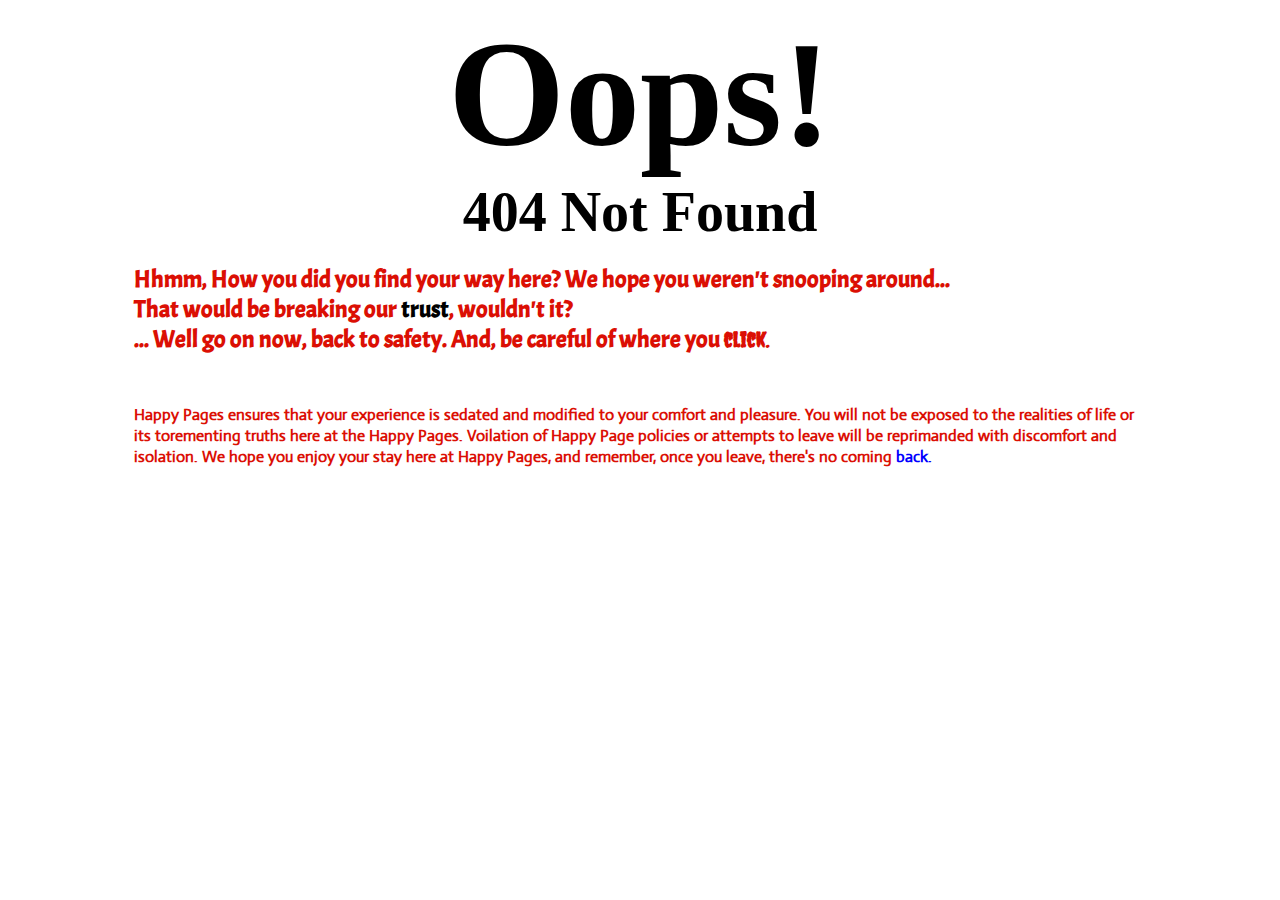
<file: homepages/happyPages.html>
<!DOCTYPE html>
<html>
<head>
  <title>Happy Pages</title>
  <link rel="shortcut icon" type="image/jpg" href="../other/images/black_sq_x.jpg">
  <link href='https://fonts.googleapis.com/css?family=Acme' rel='stylesheet'>
  <link href='https://fonts.googleapis.com/css?family=Actor' rel='stylesheet'>
  <link href='https://fonts.googleapis.com/css?family=Creepster' rel='stylesheet'>
</head>

<!-- Happy Articles Information Warning Page  -->

<body style="cursor: default; color:#db0f04">
  <!-- Title -->
  <h1 style="font-size:150px; text-align:center; color:black; padding: 0px; margin:0px;">
    Oops!
    <h1 style="font-size:56px; text-align:center; color:black; padding: 0px; margin:0px;">
      404 Not Found
    </h1>
  </h1>
  <!-- Page content -->
  <h2 style="margin-left: 10%; font-family: Acme">
    Hhmm, How you did you find your way here? We hope you weren't snooping around...<br>
    That would be breaking our <span style="color: #000000">trust</span>, wouldn't it?<br>
    ... Well go on now, back to safety. And, be careful of where you <span style="font-family: Creepster; font-size: 21px;">click.</span><br><br>
  </h2>
  <h2 style="margin-left: 10%; font-family: Actor; font-size:16px; margin-right: 10%">
    Happy Pages ensures that your experience is sedated and modified to your comfort and pleasure.
    You will not be exposed to the realities of life or its torementing truths here at the Happy Pages.
    Voilation of Happy Page policies or attempts to leave will be reprimanded with discomfort and isolation.
    We hope you enjoy your stay here at Happy Pages, and remember, once you leave, there's no coming <a style="text-decoration:none; color:blue" href="../other/images/happy_face_gif.gif"> back.</a>
  </h2>

</body>
</html>
</file>
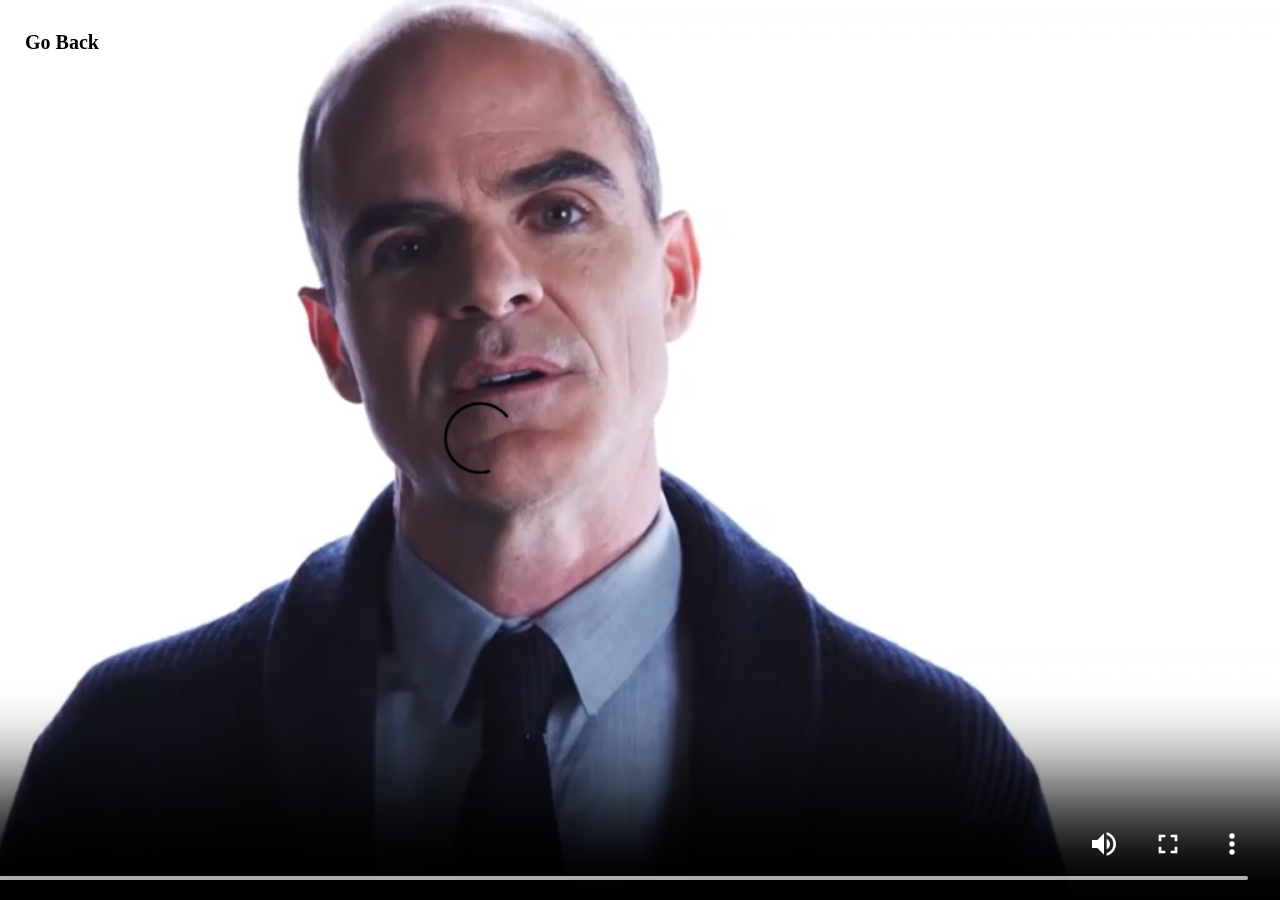
<file: other/videoHtmls/bm_home_welcomeVideo.html>
<!DOCTYPE html>
<html>
<head>
<meta name="viewport" content="width=device-width, initial-scale=1">
<link rel="stylesheet" href="../css/bm_home_welcomeVideo.css">
</head>
<body>

<video autoplay loop controls id="myVideo">
  <source src="../images/bm_home_welcomeVideo.mp4" type="video/mp4">
  Your browser does not support HTML5 video.
</video>

<div class="content">
  <h1 onclick="goBack()">Go Back</h1>
</div>

<script>
function goBack() {
    window.history.back();
}
</script>

</body>
</html>
</file>
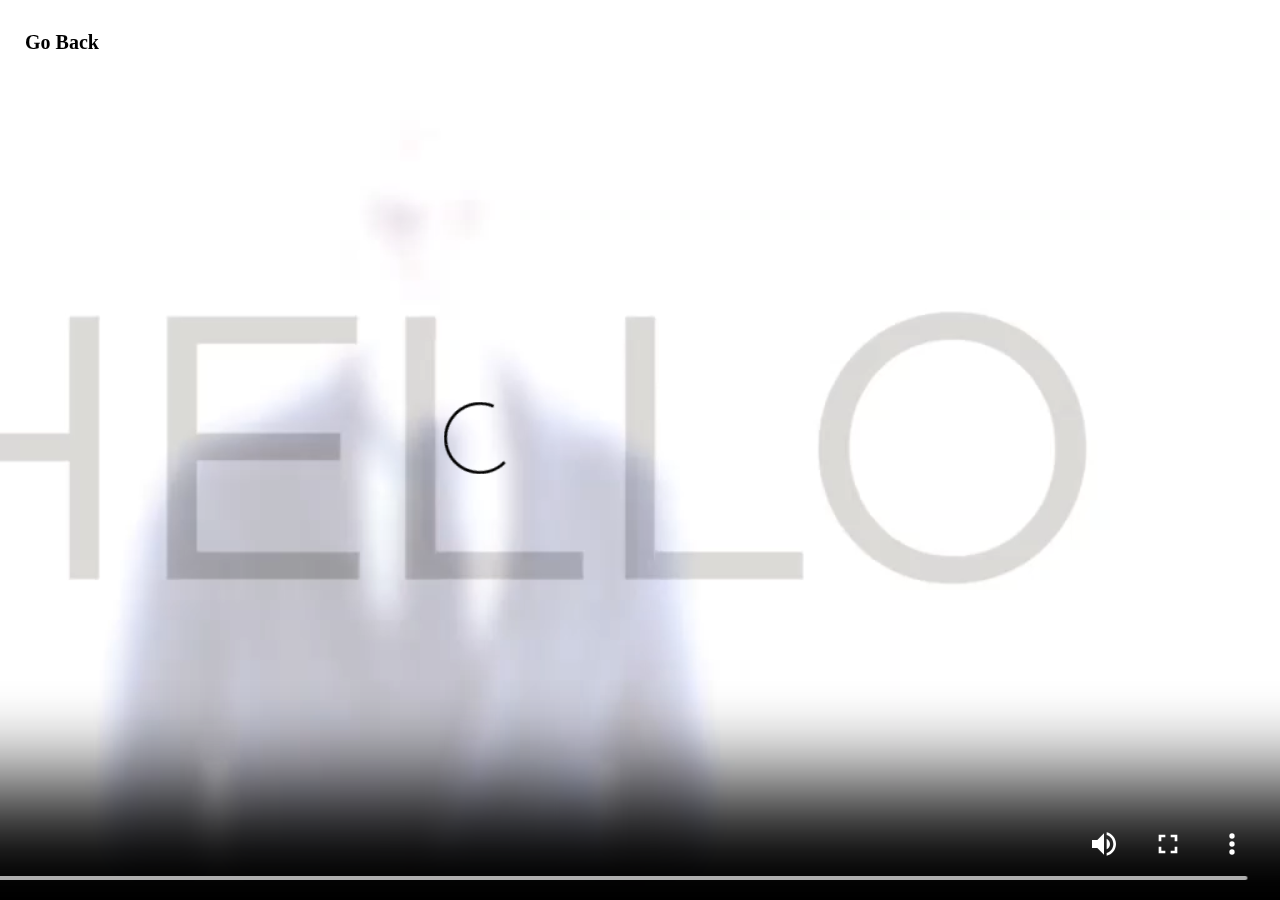
<file: other/videoHtmls/darkPages_welcomeVideo.html>
<!DOCTYPE html>
<html>
<head>
<meta name="viewport" content="width=device-width, initial-scale=1">
<link rel="stylesheet" href="../css/bm_home_welcomeVideo.css">
</head>
<body>

<video autoplay controls id="myVideo">
  <source src="../images/darkPages_welcomeVideo.mp4" type="video/mp4">
  Your browser does not support HTML5 video.
</video>

<div class="content">
  <h1 onclick="goBack()">Go Back</h1>
</div>

<script>
function goBack() {
    window.history.back();
}
</script>

</body>
</html>
</file>
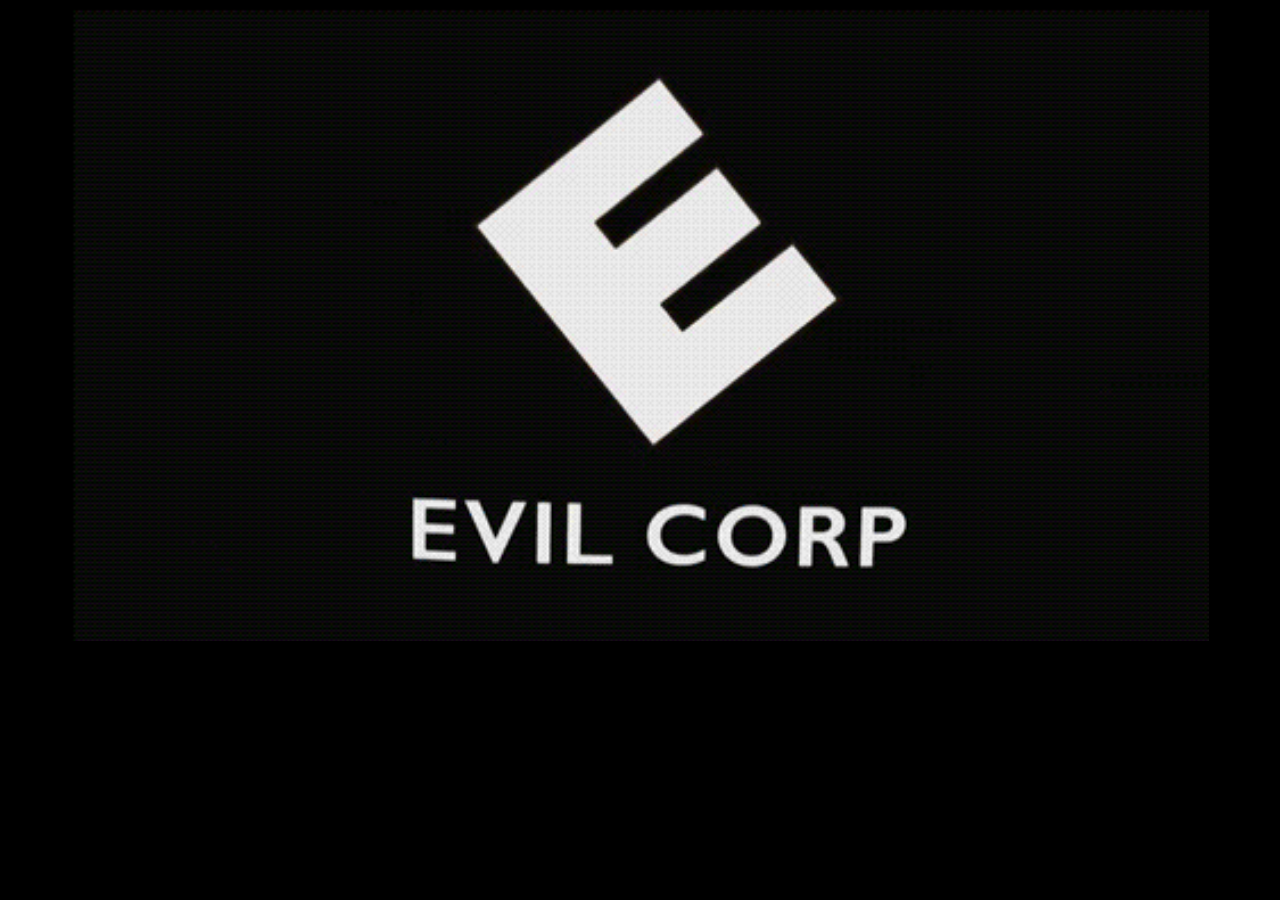
<file: other/videoHtmls/evilCorp.html>
<!DOCTYPE html>
<html>
<head>
<meta name="viewport" content="width=device-width, initial-scale=1">
<link rel="stylesheet" href="../css/bm_home_welcomeVideo.css">
</head>
<body style="background: black">

<img style="width: 90%; height:90%; margin-left: 5%; margin-right:5%; margin-bottom: 10;" src="../images/evilCorp.gif">

<script>
function goBack() {
    window.history.back();
}
</script>

</body>
</html>
</file>
<file: other/css/bm_home_welcomeVideo.css>
h1{
  font-size: 20px;
  color: black;
}

#myVideo {
    position: fixed;
    right: 0;
    bottom: 0;
    min-width: 100%;
    min-height: 100%;
}

.content {
    position: fixed;
    left: 0;
    width: 28%;
    height: 100%;
    padding-left: 25px;
    padding-top: 10px;
}
</file>
